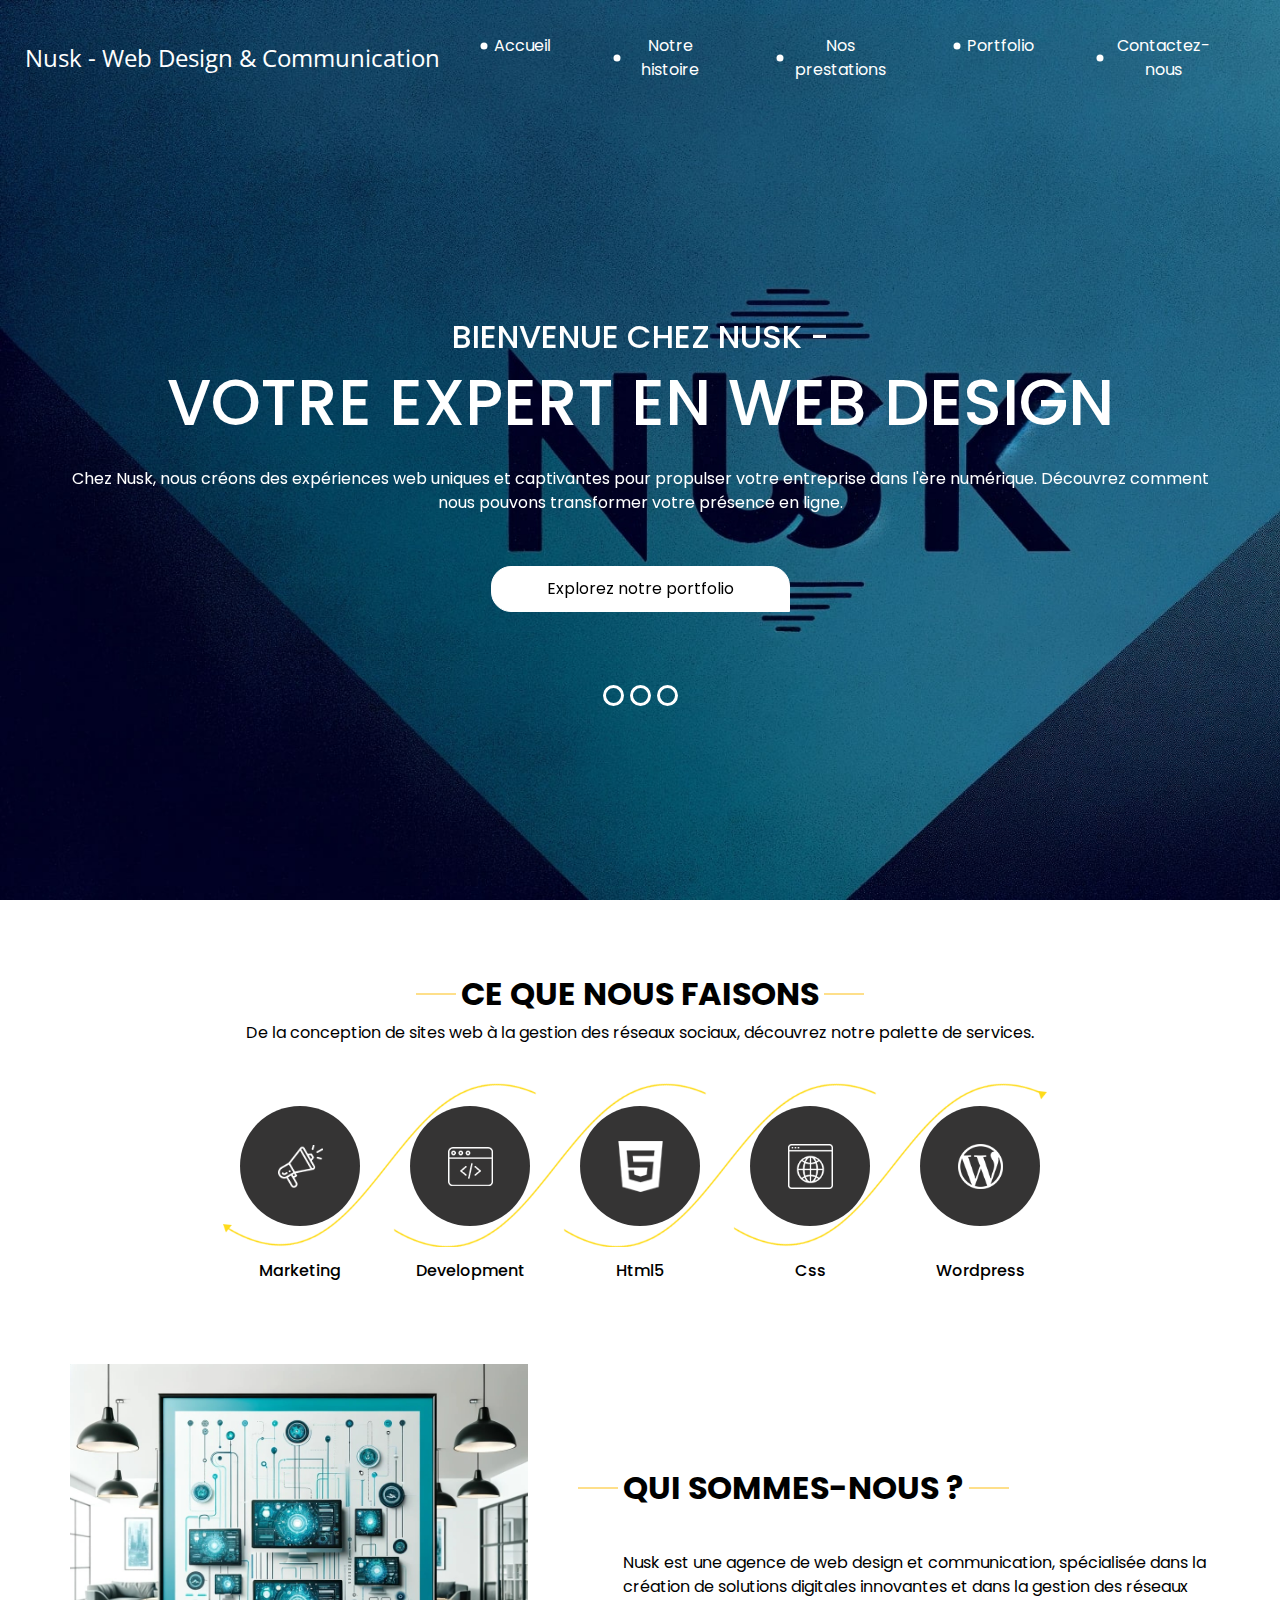
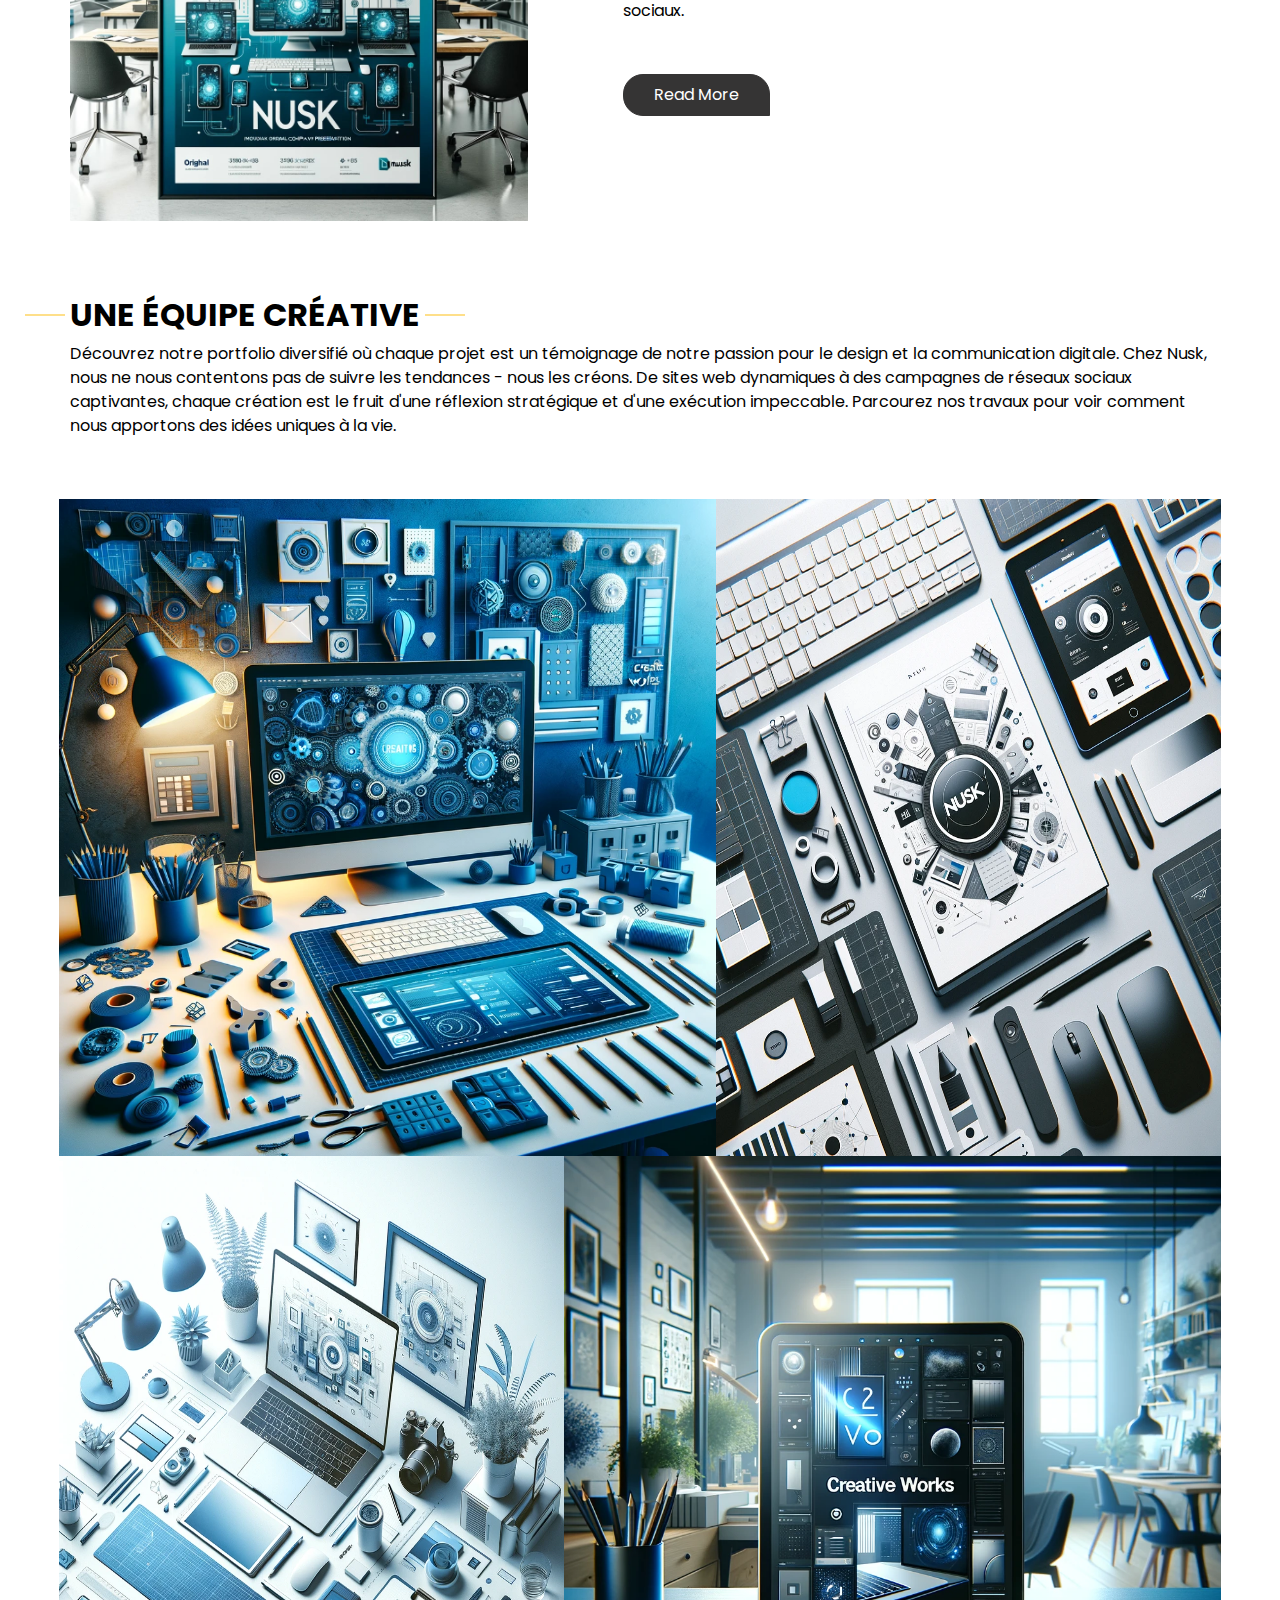
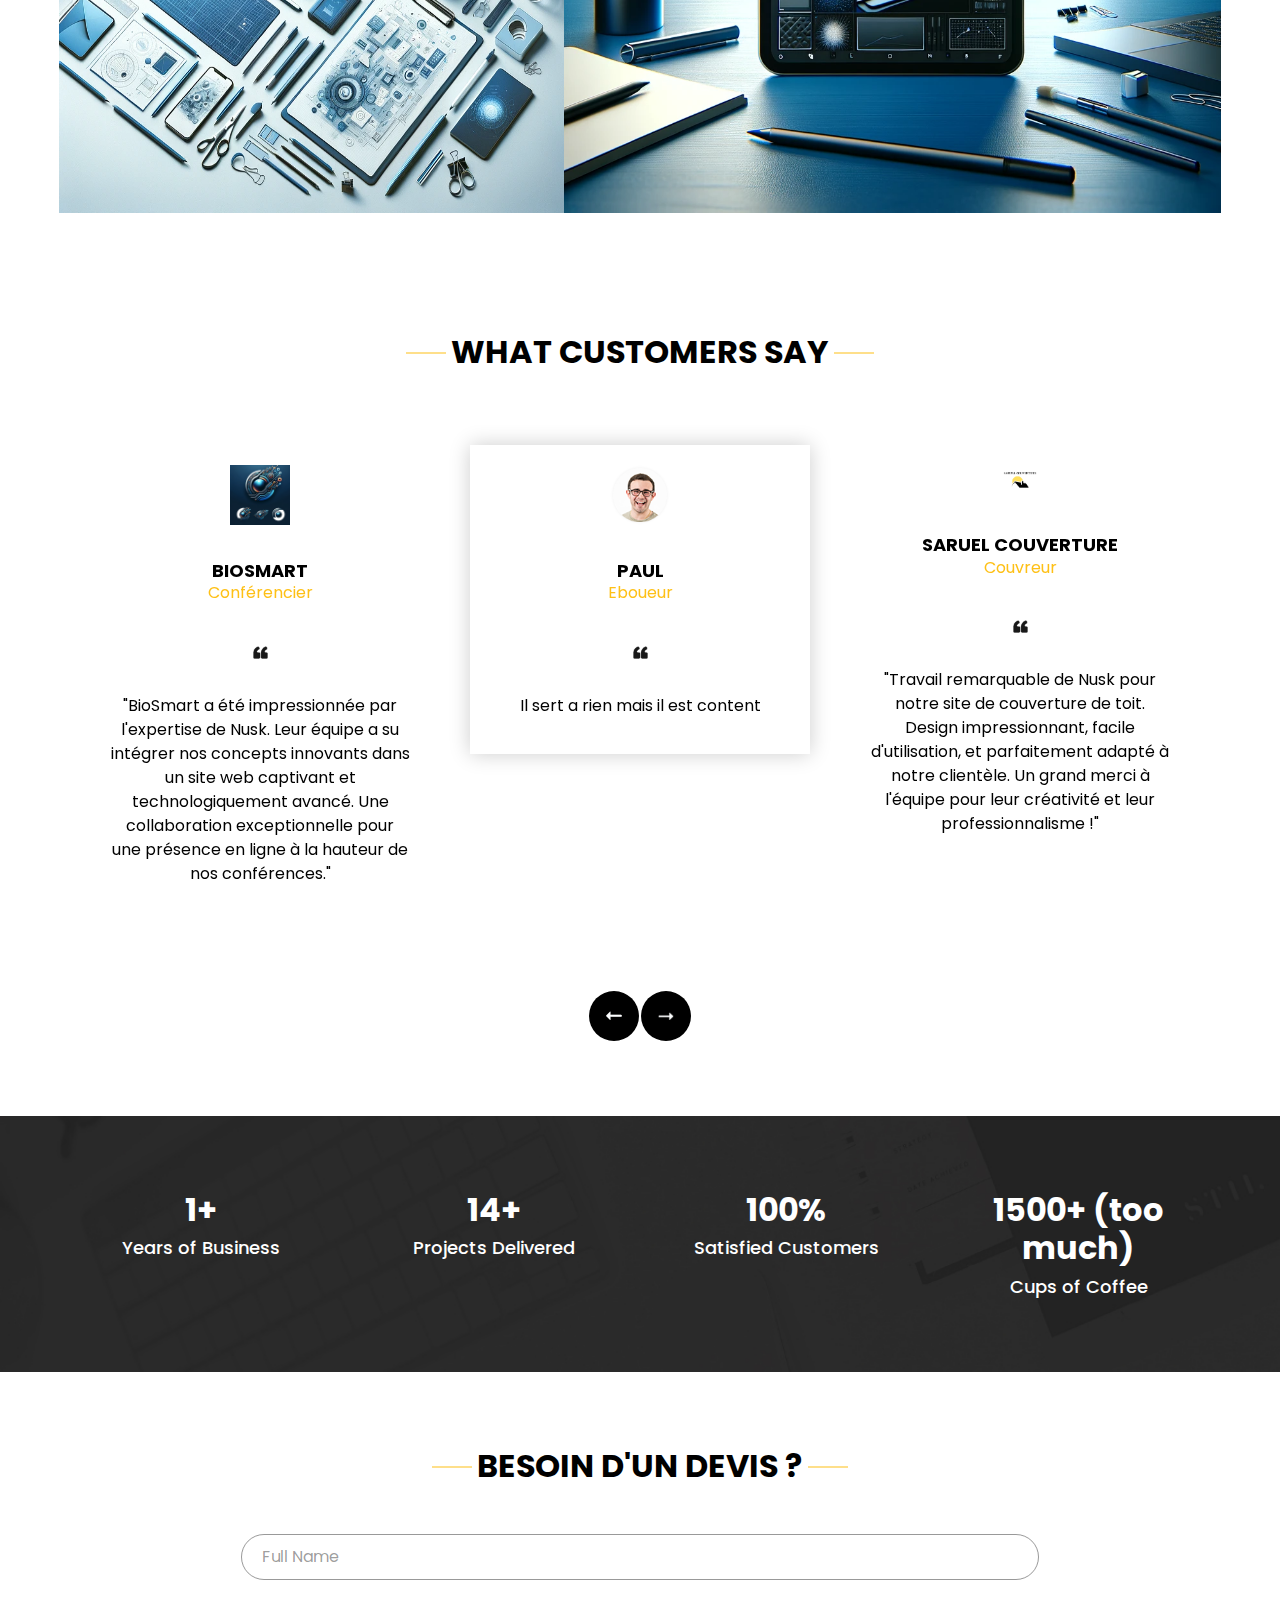
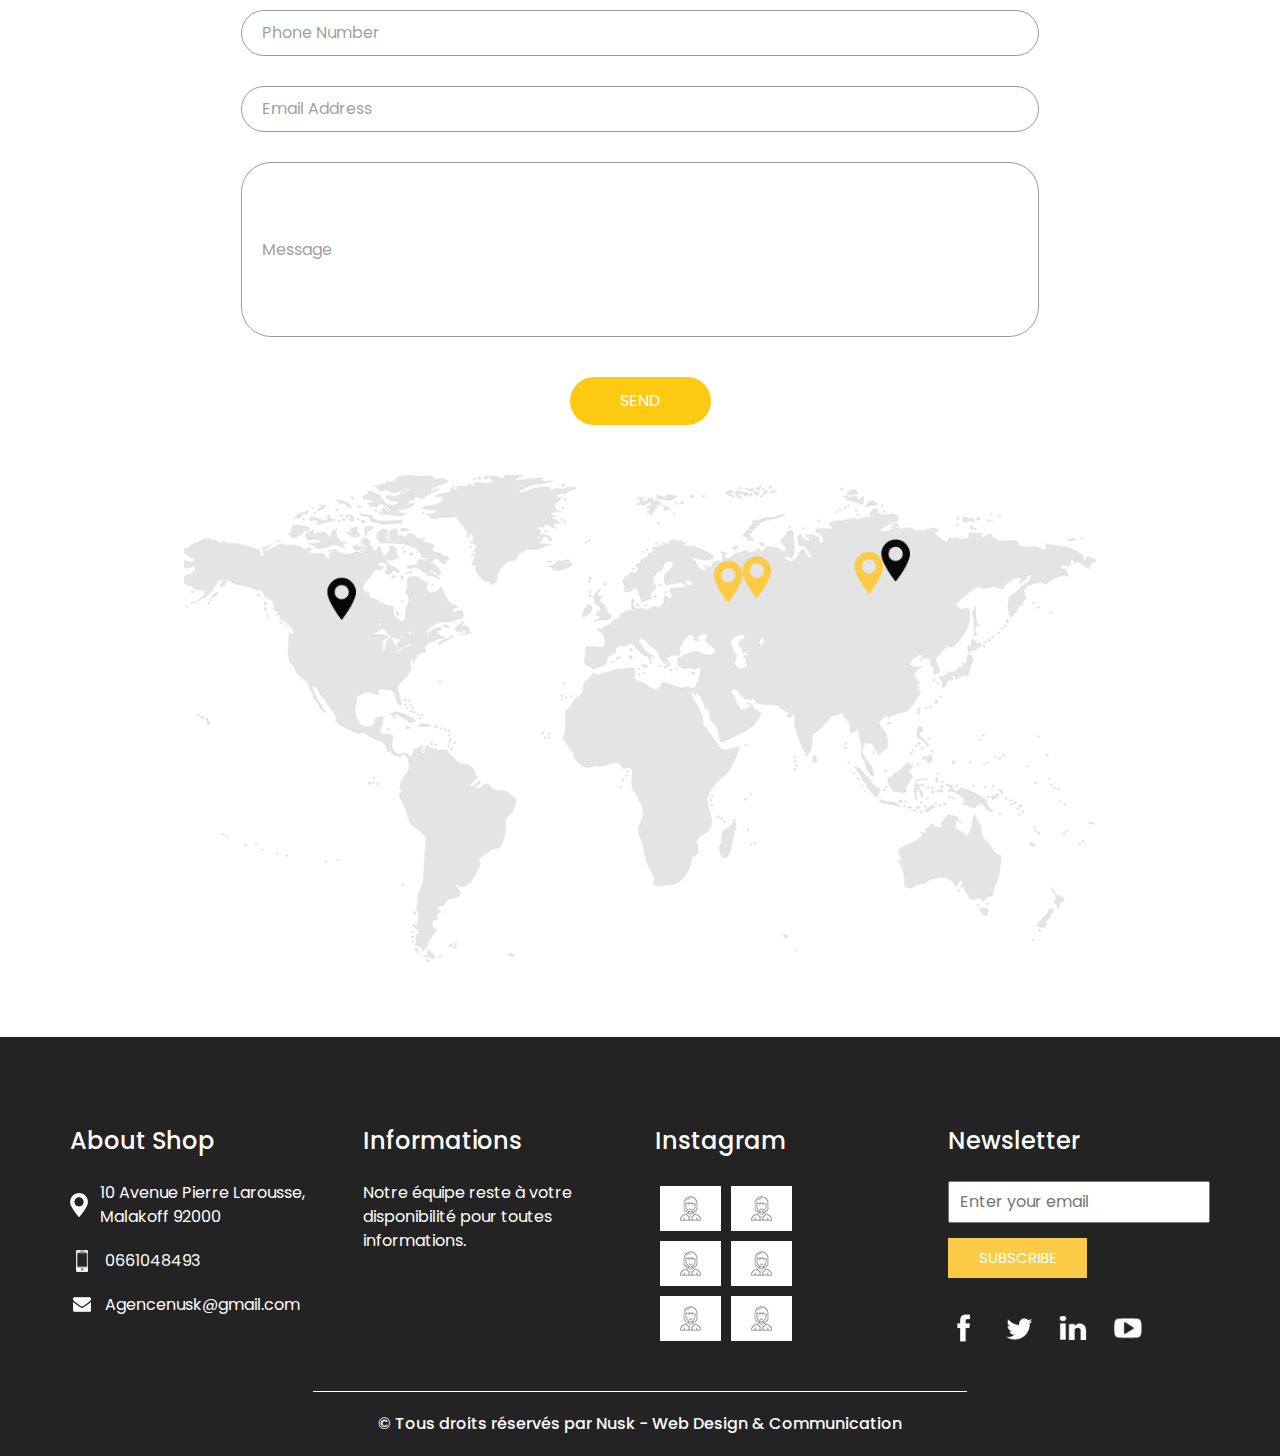
<file: index.html>
<!DOCTYPE html>
<html>

<head>
  <!-- Basic -->
  <meta charset="utf-8" />
  <meta http-equiv="X-UA-Compatible" content="IE=edge" />
  <!-- Mobile Metas -->
  <meta name="viewport" content="width=device-width, initial-scale=1, shrink-to-fit=no" />
  <!-- Site Metas -->
  <meta name="keywords" content="" />
  <meta name="description" content="" />
  <meta name="author" content="" />

  <title>Nusk -</title>

  <!-- slider stylesheet -->
  <!-- slider stylesheet -->
  <link rel="stylesheet" type="text/css" href="https://cdnjs.cloudflare.com/ajax/libs/OwlCarousel2/2.3.4/assets/owl.carousel.min.css" />

  <!-- bootstrap core css -->
  <link rel="stylesheet" type="text/css" href="css/bootstrap.css" />

  <!-- fonts style -->
  <link href="https://fonts.googleapis.com/css?family=Open+Sans:400,700|Poppins:400,700&display=swap" rel="stylesheet">
  <!-- Custom styles for this template -->
  <link href="css/style.css" rel="stylesheet" />
  <!-- responsive style -->
  <link href="css/responsive.css" rel="stylesheet" />
</head>

<body>
  <div class="hero_area">
    <!-- header section strats -->
    <header class="header_section">
      <div class="container-fluid">
        <nav class="navbar navbar-expand-lg custom_nav-container pt-3">
          <a class="navbar-brand" href="index.html">
            <span>
              Nusk - Web Design & Communication
            </span>
          </a>
          <button class="navbar-toggler" type="button" data-toggle="collapse" data-target="#navbarSupportedContent" aria-controls="navbarSupportedContent" aria-expanded="false" aria-label="Toggle navigation">
            <span class="navbar-toggler-icon"></span>
          </button>

          <div class="collapse navbar-collapse" id="navbarSupportedContent">
            <div class="d-flex ml-auto flex-column flex-lg-row align-items-center">
              <ul class="navbar-nav  ">
                <li class="nav-item active">
                  <a class="nav-link" href="index.html"> Accueil <span class="sr-only">(current)</span></a>
                </li>
                <li class="nav-item">
                  <a class="nav-link" href="about.html"> Notre histoire </a>
                </li>
                <li class="nav-item">
                  <a class="nav-link" href="do.html"> Nos prestations </a>
                </li>
                <li class="nav-item">
                  <a class="nav-link" href="portfolio.html"> Portfolio </a>
                </li>
                <li class="nav-item">
                  <a class="nav-link" href="contact.html"> Contactez-nous</a>
                </li>
              </ul>
              
            </div>
          </div>
        </nav>
      </div>
    </header>
    <!-- end header section -->
    <!-- slider section -->
    <section class=" slider_section position-relative">
      <div class="container">
        <div id="carouselExampleIndicators" class="carousel slide" data-ride="carousel">
          <ol class="carousel-indicators">
            <li data-target="#carouselExampleIndicators" data-slide-to="0" class="active"></li>
            <li data-target="#carouselExampleIndicators" data-slide-to="1"></li>
            <li data-target="#carouselExampleIndicators" data-slide-to="2"></li>
          </ol>
          <div class="carousel-inner">
            <div class="carousel-item active">
              <div class="row">
                <div class="col">
                  <div class="detail-box">
                    <div>
                      <h2>
                        Bienvenue chez Nusk - 

                      </h2>
                      <h1>
Votre Expert en Web Design
                      </h1>
                      <p>
                                  Chez Nusk, nous créons des expériences web uniques et captivantes pour propulser votre entreprise dans l'ère numérique. Découvrez comment nous pouvons transformer votre présence en ligne.
                      </p>
                      <div class="">
                        <a href="portfolio.html">
                          Explorez notre portfolio
                        </a>
                      </div>
                    </div>
                  </div>
                </div>
              </div>
            </div>
            <div class="carousel-item">
              <div class="row">
                <div class="col">
                  <div class="detail-box">
                    <div>
                      <h2>
                        Des Solutions Complètes pour 

                      </h2>
                      <h1>
                        Votre Présence en Ligne
                      </h1>
                      <p>
                              De la conception de sites web sur mesure à la gestion professionnelle des réseaux sociaux, nous offrons tout ce dont vous avez besoin pour une communication digitale réussie.

                      </p>
                      <div class="">
                        <a href="do.html">
                          Découvrez nos services
                        </a>
                      </div>
                    </div>
                  </div>
                </div>
              </div>
            </div>
            <div class="carousel-item">
              <div class="row">
                <div class="col">
                  <div class="detail-box">
                    <div>
                      <h2>
                        Nous Valorisons 

                      </h2>
                      <h1>
                        Votre Vision
                      </h1>
                      <p>
                                  Notre engagement va au-delà de la simple création de sites. Nous vous accompagnons dans l'entretien, la mise à jour et l'optimisation continue de votre présence digitale.

                      </p>
                      <div class="">
                        <a href="contact.html">
                          Contactez-nous pour en savoir plus
                        </a>
                      </div>
                    </div>
                  </div>
                </div>
              </div>
            </div>
          </div>
        </div>

      </div>
    </section>
    <!-- end slider section -->
  </div>

  <!-- do section -->

  <section class="do_section layout_padding">
    <div class="container">
      <div class="heading_container">
        <h2>
          Ce que nous faisons
        </h2>
        <p>
                De la conception de sites web à la gestion des réseaux sociaux, découvrez notre palette de services.
        </p>
      </div>
      <div class="do_container">
        <div class="box arrow-start arrow_bg">
          <div class="img-box">
            <img src="images/d-1.png" alt="">
          </div>
          <div class="detail-box">
            <h6>
              Marketing
            </h6>
          </div>
        </div>
        <div class="box arrow-middle arrow_bg">
          <div class="img-box">
            <img src="images/d-2.png" alt="">
          </div>
          <div class="detail-box">
            <h6>
              Development
            </h6>
          </div>
        </div>
        <div class="box arrow-middle arrow_bg">
          <div class="img-box">
            <img src="images/d-3.png" alt="">
          </div>
          <div class="detail-box">
            <h6>
              Html5
            </h6>
          </div>
        </div>
        <div class="box arrow-end arrow_bg">
          <div class="img-box">
            <img src="images/d-4.png" alt="">
          </div>
          <div class="detail-box">
            <h6>
              Css
            </h6>
          </div>
        </div>
        <div class="box ">
          <div class="img-box">
            <img src="images/d-5.png" alt="">
          </div>
          <div class="detail-box">
            <h6>
              Wordpress
            </h6>
          </div>
        </div>
      </div>
    </div>
  </section>

  <!-- end do section -->

  <!-- who section -->

  <section class="who_section ">
    <div class="container">
      <div class="row">
        <div class="col-md-5">
          <div class="img-box">
            <img src="images/who-img.jpg" alt="">
          </div>
        </div>
        <div class="col-md-7">
          <div class="detail-box">
            <div class="heading_container">
              <h2>
                QUI SOMMES-NOUS ?
              </h2>
            </div>
            <p>
                        Nusk est une agence de web design et communication, spécialisée dans la création de solutions digitales innovantes et dans la gestion des réseaux sociaux.

            </p>
            <div>
              <a href="">
                Read More
              </a>
            </div>
          </div>
        </div>
      </div>
    </div>
  </section>

  <!-- end who section -->


  <!-- work section -->
  <section class="work_section layout_padding">
    <div class="container">
      <div class="heading_container">
        <h2>
          Une équipe créative
        </h2>
        <p>
          Découvrez notre portfolio diversifié où chaque projet est un témoignage de notre passion pour le design et la communication digitale. Chez Nusk, nous ne nous contentons pas de suivre les tendances - nous les créons. De sites web dynamiques à des campagnes de réseaux sociaux captivantes, chaque création est le fruit d'une réflexion stratégique et d'une exécution impeccable. Parcourez nos travaux pour voir comment nous apportons des idées uniques à la vie.
        </p>
      </div>
      <div class="work_container layout_padding2">
        <div class="box b-1">
          <img src="images/w-1.png" alt="">
        </div>
        <div class="box b-2">
          <img src="images/w-2.png" alt="">

        </div>
        <div class="box b-3">
          <img src="images/w-3.png" alt="">

        </div>
        <div class="box b-4">
          <img src="images/w-4.png" alt="">

        </div>


      </div>
    </div>
  </section>

  <!-- end work section -->

  <!-- client section -->
  <section class="client_section">
    <div class="container">
      <div class="heading_container">
        <h2>
          WHAT CUSTOMERS SAY
        </h2>
      </div>
      <div class="carousel-wrap ">
        <div class="owl-carousel">
          <div class="item">
            <div class="box">
              <div class="img-box">
                <img src="images/c-1.png" alt="">
              </div>
              <div class="detail-box">
                <h5>
                  Paul <br>
                  <span>
                    Eboueur
                  </span>
                </h5>
                <img src="images/quote.png" alt="">
                <p>
                  Il sert a rien mais il est content
                </p>
              </div>
            </div>
          </div>
          <div class="item">
            <div class="box">
              <div class="img-box">
                <img src="images/c-2.png" alt="">
              </div>
              <div class="detail-box">
                <h5>
                  Saruel Couverture <br>
                  <span>
                    Couvreur
                  </span>
                </h5>
                <img src="images/quote.png" alt="">
                <p>
                  "Travail remarquable de Nusk pour notre site de couverture de toit. Design impressionnant, facile d'utilisation, et parfaitement adapté à notre clientèle. Un grand merci à l'équipe pour leur créativité et leur professionnalisme !"
                </p>
              </div>
            </div>
          </div>
          <div class="item">
            <div class="box">
              <div class="img-box">
                <img src="images/c-3.png" alt="">
              </div>
              <div class="detail-box">
                <h5>
                  BioSmart <br>
                  <span>
                    Conférencier
                  </span>
                </h5>
                <img src="images/quote.png" alt="">
                <p>
                  "BioSmart a été impressionnée par l'expertise de Nusk. Leur équipe a su intégrer nos concepts innovants dans un site web captivant et technologiquement avancé. Une collaboration exceptionnelle pour une présence en ligne à la hauteur de nos conférences."
                </p>
              </div>
            </div>
          </div>
        </div>
      </div>
    </div>
  </section>

  <!-- end client section -->

  <!-- target section -->
  <section class="target_section layout_padding2">
    <div class="container">
      <div class="row">
        <div class="col-md-3 col-sm-6">
          <div class="detail-box">
            <h2>
              1+
            </h2>
            <h5>
              Years of Business
            </h5>
          </div>
        </div>
        <div class="col-md-3 col-sm-6">
          <div class="detail-box">
            <h2>
              14+
            </h2>
            <h5>
              Projects Delivered
            </h5>
          </div>
        </div>
        <div class="col-md-3 col-sm-6">
          <div class="detail-box">
            <h2>
              100%
            </h2>
            <h5>
              Satisfied Customers
            </h5>
          </div>
        </div>
        <div class="col-md-3 col-sm-6">
          <div class="detail-box">
            <h2>
              1500+ (too much)
            </h2>
            <h5>
              Cups of Coffee
            </h5>
          </div>
        </div>
      </div>
    </div>
  </section>

  <!-- end target section -->


  <!-- contact section -->

  <section class="contact_section layout_padding">
    <div class="container">

      <div class="heading_container">
        <h2>
          
          Besoin d'un devis ? 
        </h2>
      </div>
      <div class="">
        <div class="">
          <div class="row">
            <div class="col-md-9 mx-auto">
              <div class="contact-form">
                <form action="">
                  <div>
                    <input type="text" placeholder="Full Name ">
                  </div>
                  <div>
                    <input type="text" placeholder="Phone Number">
                  </div>
                  <div>
                    <input type="email" placeholder="Email Address">
                  </div>
                  <div>
                    <input type="text" placeholder="Message" class="input_message">
                  </div>
                  <div class="d-flex justify-content-center">
                    <button type="submit" class="btn_on-hover">
                      Send
                    </button>
                  </div>
                </form>
              </div>
            </div>
          </div>
        </div>
      </div>
      <div class="map_img-box">
        <img src="images/map-img.png" alt="">
      </div>
    </div>
  </section>


  <!-- end contact section -->


  <!-- info section -->
  <section class="info_section ">
    <div class="container">
      <div class="row">
        <div class="col-md-3">
          <div class="info_contact">
            <h5>
              About Shop
            </h5>
            <div>
              <div class="img-box">
                <img src="images/location-white.png" width="18px" alt="">
              </div>
              <p>
                10 Avenue Pierre Larousse, Malakoff 92000
              </p>
            </div>
            <div>
              <div class="img-box">
                <img src="images/telephone-white.png" width="12px" alt="">
              </div>
              <p>
                0661048493
              </p>
            </div>
            <div>
              <div class="img-box">
                <img src="images/envelope-white.png" width="18px" alt="">
              </div>
              <p>
                Agencenusk@gmail.com
              </p>
            </div>
          </div>
        </div>
        <div class="col-md-3">
          <div class="info_info">
            <h5>
              Informations
            </h5>
            <p>
              Notre équipe reste à votre disponibilité pour toutes informations.
            </p>
          </div>
        </div>

        <div class="col-md-3">
          <div class="info_insta">
            <h5>
              Instagram
            </h5>
            <div class="insta_container">
              <div>
                <a href="https://www.instagram.com/agencenusk/">
                  <div class="insta-box b-1">
                    <img src="images/insta.png" alt="">
                  </div>
                </a>
                <a href="">
                  <div class="insta-box b-2">
                    <img src="images/insta.png" alt="">
                  </div>
                </a>
              </div>

              <div>
                <a href="">
                  <div class="insta-box b-3">
                    <img src="images/insta.png" alt="">
                  </div>
                </a>
                <a href="">
                  <div class="insta-box b-4">
                    <img src="images/insta.png" alt="">
                  </div>
                </a>
              </div>
              <div>
                <a href="">
                  <div class="insta-box b-3">
                    <img src="images/insta.png" alt="">
                  </div>
                </a>
                <a href="">
                  <div class="insta-box b-4">
                    <img src="images/insta.png" alt="">
                  </div>
                </a>
              </div>
            </div>
          </div>
        </div>
        <div class="col-md-3">
          <div class="info_form ">
            <h5>
              Newsletter
            </h5>
            <form action="">
              <input type="email" placeholder="Enter your email">
              <button>
                Subscribe
              </button>
            </form>
            <div class="social_box">
              <a href="">
                <img src="images/fb.png" alt="">
              </a>
              <a href="">
                <img src="images/twitter.png" alt="">
              </a>
              <a href="">
                <img src="images/linkedin.png" alt="">
              </a>
              <a href="">
                <img src="images/youtube.png" alt="">
              </a>
            </div>
          </div>
        </div>
      </div>
    </div>
  </section>

  <!-- end info_section -->


  <!-- footer section -->
  <section class="container-fluid footer_section">
    <p>
      &copy; Tous droits réservés par Nusk - Web Design & Communication
      <a href="https://html.design/"></a>
    </p>
  </section>
  <!-- footer section -->

  <script type="text/javascript" src="js/jquery-3.4.1.min.js"></script>
  <script type="text/javascript" src="js/bootstrap.js"></script>
  <script type="text/javascript" src="https://cdnjs.cloudflare.com/ajax/libs/OwlCarousel2/2.3.4/owl.carousel.min.js">
  </script>
  <!-- owl carousel script 
    -->
  <script type="text/javascript">
    $(".owl-carousel").owlCarousel({
      loop: true,
      margin: 0,
      navText: [],
      center: true,
      autoplay: true,
      autoplayHoverPause: true,
      responsive: {
        0: {
          items: 1
        },
        1000: {
          items: 3
        }
      }
    });
  </script>
  <!-- end owl carousel script -->

</body>

</html>
</file>
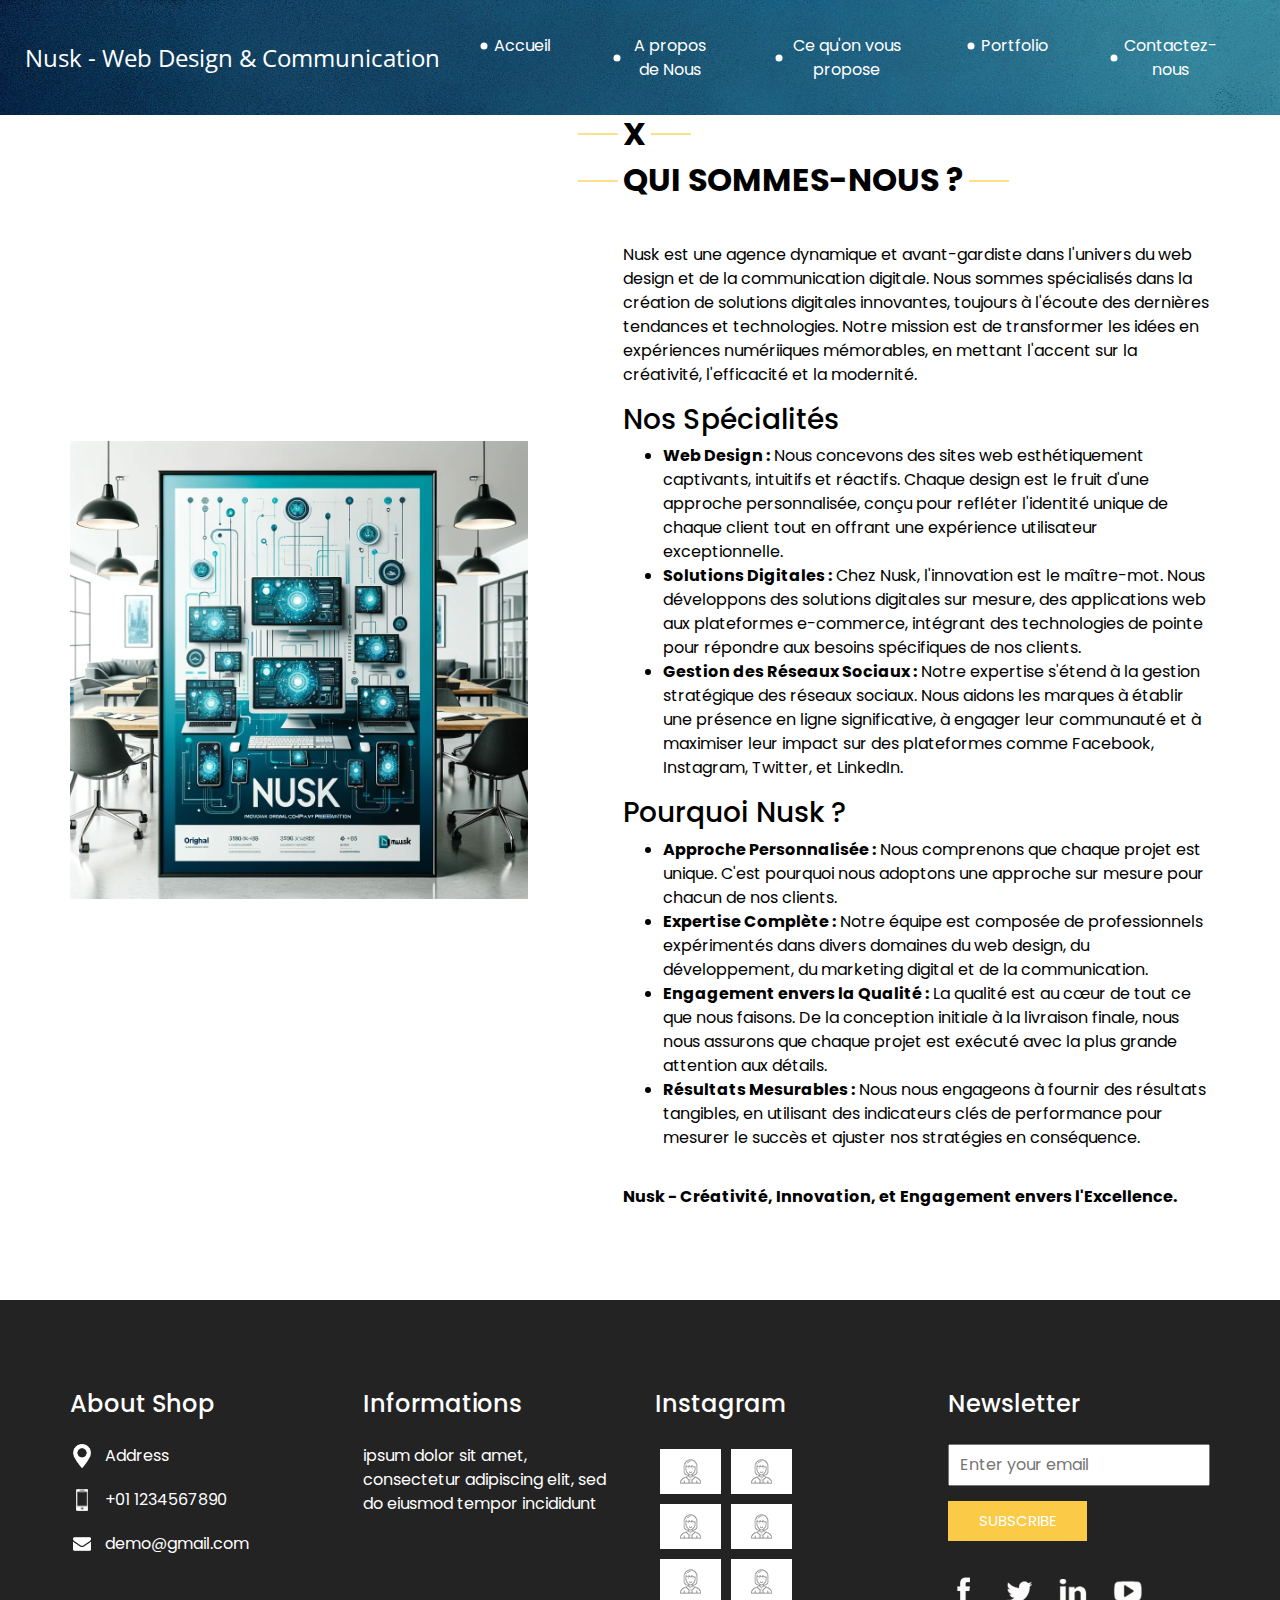
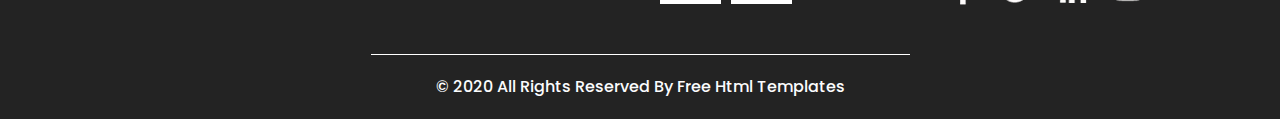
<file: about.html>
<!DOCTYPE html>
<html>

<head>
  <!-- Basic -->
  <meta charset="utf-8" />
  <meta http-equiv="X-UA-Compatible" content="IE=edge" />
  <!-- Mobile Metas -->
  <meta name="viewport" content="width=device-width, initial-scale=1, shrink-to-fit=no" />
  <!-- Site Metas -->
  <meta name="keywords" content="" />
  <meta name="description" content="" />
  <meta name="author" content="" />

  <title>Nusk -</title>

  <!-- slider stylesheet -->
  <!-- slider stylesheet -->
  <link rel="stylesheet" type="text/css" href="https://cdnjs.cloudflare.com/ajax/libs/OwlCarousel2/2.3.4/assets/owl.carousel.min.css" />

  <!-- bootstrap core css -->
  <link rel="stylesheet" type="text/css" href="css/bootstrap.css" />

  <!-- fonts style -->
  <link href="https://fonts.googleapis.com/css?family=Open+Sans:400,700|Poppins:400,700&display=swap" rel="stylesheet">
  <!-- Custom styles for this template -->
  <link href="css/style.css" rel="stylesheet" />
  <!-- responsive style -->
  <link href="css/responsive.css" rel="stylesheet" />
</head>

<body class="sub_page">
  <div class="hero_area">
    <!-- header section strats -->
    <header class="header_section">
      <div class="container-fluid">
        <nav class="navbar navbar-expand-lg custom_nav-container pt-3">
          <a class="navbar-brand" href="index.html">
            <span>
                            Nusk - Web Design & Communication

            </span>
          </a>
          <button class="navbar-toggler" type="button" data-toggle="collapse" data-target="#navbarSupportedContent" aria-controls="navbarSupportedContent" aria-expanded="false" aria-label="Toggle navigation">
            <span class="navbar-toggler-icon"></span>
          </button>

          <div class="collapse navbar-collapse" id="navbarSupportedContent">
            <div class="d-flex ml-auto flex-column flex-lg-row align-items-center">
              <ul class="navbar-nav  ">
                <li class="nav-item active">
                  <a class="nav-link" href="index.html">Accueil <span class="sr-only">(current)</span></a>
                </li>
                <li class="nav-item">
                  <a class="nav-link" href="about.html"> A propos de Nous </a>
                </li>
                <li class="nav-item">
                  <a class="nav-link" href="do.html"> Ce qu'on vous propose </a>
                </li>
                <li class="nav-item">
                  <a class="nav-link" href="portfolio.html"> Portfolio </a>
                </li>
                <li class="nav-item">
                  <a class="nav-link" href="contact.html">Contactez-nous</a>
                </li>
              </ul>
              
            </div>
          </div>
        </nav>
      </div>
    </header>
    <!-- end header section -->
  </div>


  <!-- who section -->

  <section class="who_section layout_padding">
    <div class="container">
      <div class="row">
        <div class="col-md-5">
          <div class="img-box">
            <img src="images/who-img.jpg" alt="">
          </div>
        </div>
        <div class="col-md-7">
          <div class="detail-box">
            <div class="heading_container">
              <h2>
                x
              </h2>
              <h2>

                QUI SOMMES-NOUS ?
              </h2>
            </div>
           <div class="about-section">
    <p>
        Nusk est une agence dynamique et avant-gardiste dans l'univers du web design et de la communication digitale. Nous sommes spécialisés dans la création de solutions digitales innovantes, toujours à l'écoute des dernières tendances et technologies. Notre mission est de transformer les idées en expériences numériiques mémorables, en mettant l'accent sur la créativité, l'efficacité et la modernité.
    </p>

    <h3>Nos Spécialités</h3>
    <ul>
        <li>
            <strong>Web Design :</strong> Nous concevons des sites web esthétiquement captivants, intuitifs et réactifs. Chaque design est le fruit d'une approche personnalisée, conçu pour refléter l'identité unique de chaque client tout en offrant une expérience utilisateur exceptionnelle.
        </li>
        <li>
            <strong>Solutions Digitales :</strong> Chez Nusk, l'innovation est le maître-mot. Nous développons des solutions digitales sur mesure, des applications web aux plateformes e-commerce, intégrant des technologies de pointe pour répondre aux besoins spécifiques de nos clients.
        </li>
        <li>
            <strong>Gestion des Réseaux Sociaux :</strong> Notre expertise s'étend à la gestion stratégique des réseaux sociaux. Nous aidons les marques à établir une présence en ligne significative, à engager leur communauté et à maximiser leur impact sur des plateformes comme Facebook, Instagram, Twitter, et LinkedIn.
        </li>
    </ul>


    <h3>Pourquoi Nusk ?</h3>
    <ul>
        <li>
            <strong>Approche Personnalisée :</strong> Nous comprenons que chaque projet est unique. C'est pourquoi nous adoptons une approche sur mesure pour chacun de nos clients.
        </li>
        <li>
            <strong>Expertise Complète :</strong> Notre équipe est composée de professionnels expérimentés dans divers domaines du web design, du développement, du marketing digital et de la communication.
        </li>
        <li>
            <strong>Engagement envers la Qualité :</strong> La qualité est au cœur de tout ce que nous faisons. De la conception initiale à la livraison finale, nous nous assurons que chaque projet est exécuté avec la plus grande attention aux détails.
        </li>
        <li>
            <strong>Résultats Mesurables :</strong> Nous nous engageons à fournir des résultats tangibles, en utilisant des indicateurs clés de performance pour mesurer le succès et ajuster nos stratégies en conséquence.
        </li>
    </ul>


    <p>
        <strong>Nusk - Créativité, Innovation, et Engagement envers l'Excellence.</strong>
    </p>
</div>

          
          </div>
        </div>
      </div>
    </div>
  </section>

  <!-- end who section -->


  <!-- info section -->
  <section class="info_section ">
    <div class="container">
      <div class="row">
        <div class="col-md-3">
          <div class="info_contact">
            <h5>
              About Shop
            </h5>
            <div>
              <div class="img-box">
                <img src="images/location-white.png" width="18px" alt="">
              </div>
              <p>
                Address
              </p>
            </div>
            <div>
              <div class="img-box">
                <img src="images/telephone-white.png" width="12px" alt="">
              </div>
              <p>
                +01 1234567890
              </p>
            </div>
            <div>
              <div class="img-box">
                <img src="images/envelope-white.png" width="18px" alt="">
              </div>
              <p>
                demo@gmail.com
              </p>
            </div>
          </div>
        </div>
        <div class="col-md-3">
          <div class="info_info">
            <h5>
              Informations
            </h5>
            <p>
              ipsum dolor sit amet, consectetur adipiscing elit, sed do eiusmod tempor incididunt
            </p>
          </div>
        </div>

        <div class="col-md-3">
          <div class="info_insta">
            <h5>
              Instagram
            </h5>
            <div class="insta_container">
              <div>
                <a href="">
                  <div class="insta-box b-1">
                    <img src="images/insta.png" alt="">
                  </div>
                </a>
                <a href="">
                  <div class="insta-box b-2">
                    <img src="images/insta.png" alt="">
                  </div>
                </a>
              </div>

              <div>
                <a href="">
                  <div class="insta-box b-3">
                    <img src="images/insta.png" alt="">
                  </div>
                </a>
                <a href="">
                  <div class="insta-box b-4">
                    <img src="images/insta.png" alt="">
                  </div>
                </a>
              </div>
              <div>
                <a href="">
                  <div class="insta-box b-3">
                    <img src="images/insta.png" alt="">
                  </div>
                </a>
                <a href="">
                  <div class="insta-box b-4">
                    <img src="images/insta.png" alt="">
                  </div>
                </a>
              </div>
            </div>
          </div>
        </div>
        <div class="col-md-3">
          <div class="info_form ">
            <h5>
              Newsletter
            </h5>
            <form action="">
              <input type="email" placeholder="Enter your email">
              <button>
                Subscribe
              </button>
            </form>
            <div class="social_box">
              <a href="">
                <img src="images/fb.png" alt="">
              </a>
              <a href="">
                <img src="images/twitter.png" alt="">
              </a>
              <a href="">
                <img src="images/linkedin.png" alt="">
              </a>
              <a href="">
                <img src="images/youtube.png" alt="">
              </a>
            </div>
          </div>
        </div>
      </div>
    </div>
  </section>

  <!-- end info_section -->


  <!-- footer section -->
  <section class="container-fluid footer_section">
    <p>
      &copy; 2020 All Rights Reserved By
      <a href="https://html.design/">Free Html Templates</a>
    </p>
  </section>
  <!-- footer section -->

  <script type="text/javascript" src="js/jquery-3.4.1.min.js"></script>
  <script type="text/javascript" src="js/bootstrap.js"></script>
  <script type="text/javascript" src="https://cdnjs.cloudflare.com/ajax/libs/OwlCarousel2/2.3.4/owl.carousel.min.js">
  </script>
  <!-- owl carousel script 
    -->
  <script type="text/javascript">
    $(".owl-carousel").owlCarousel({
      loop: true,
      margin: 0,
      navText: [],
      center: true,
      autoplay: true,
      autoplayHoverPause: true,
      responsive: {
        0: {
          items: 1
        },
        1000: {
          items: 3
        }
      }
    });
  </script>
  <!-- end owl carousel script -->

</body>

</html>
</file>
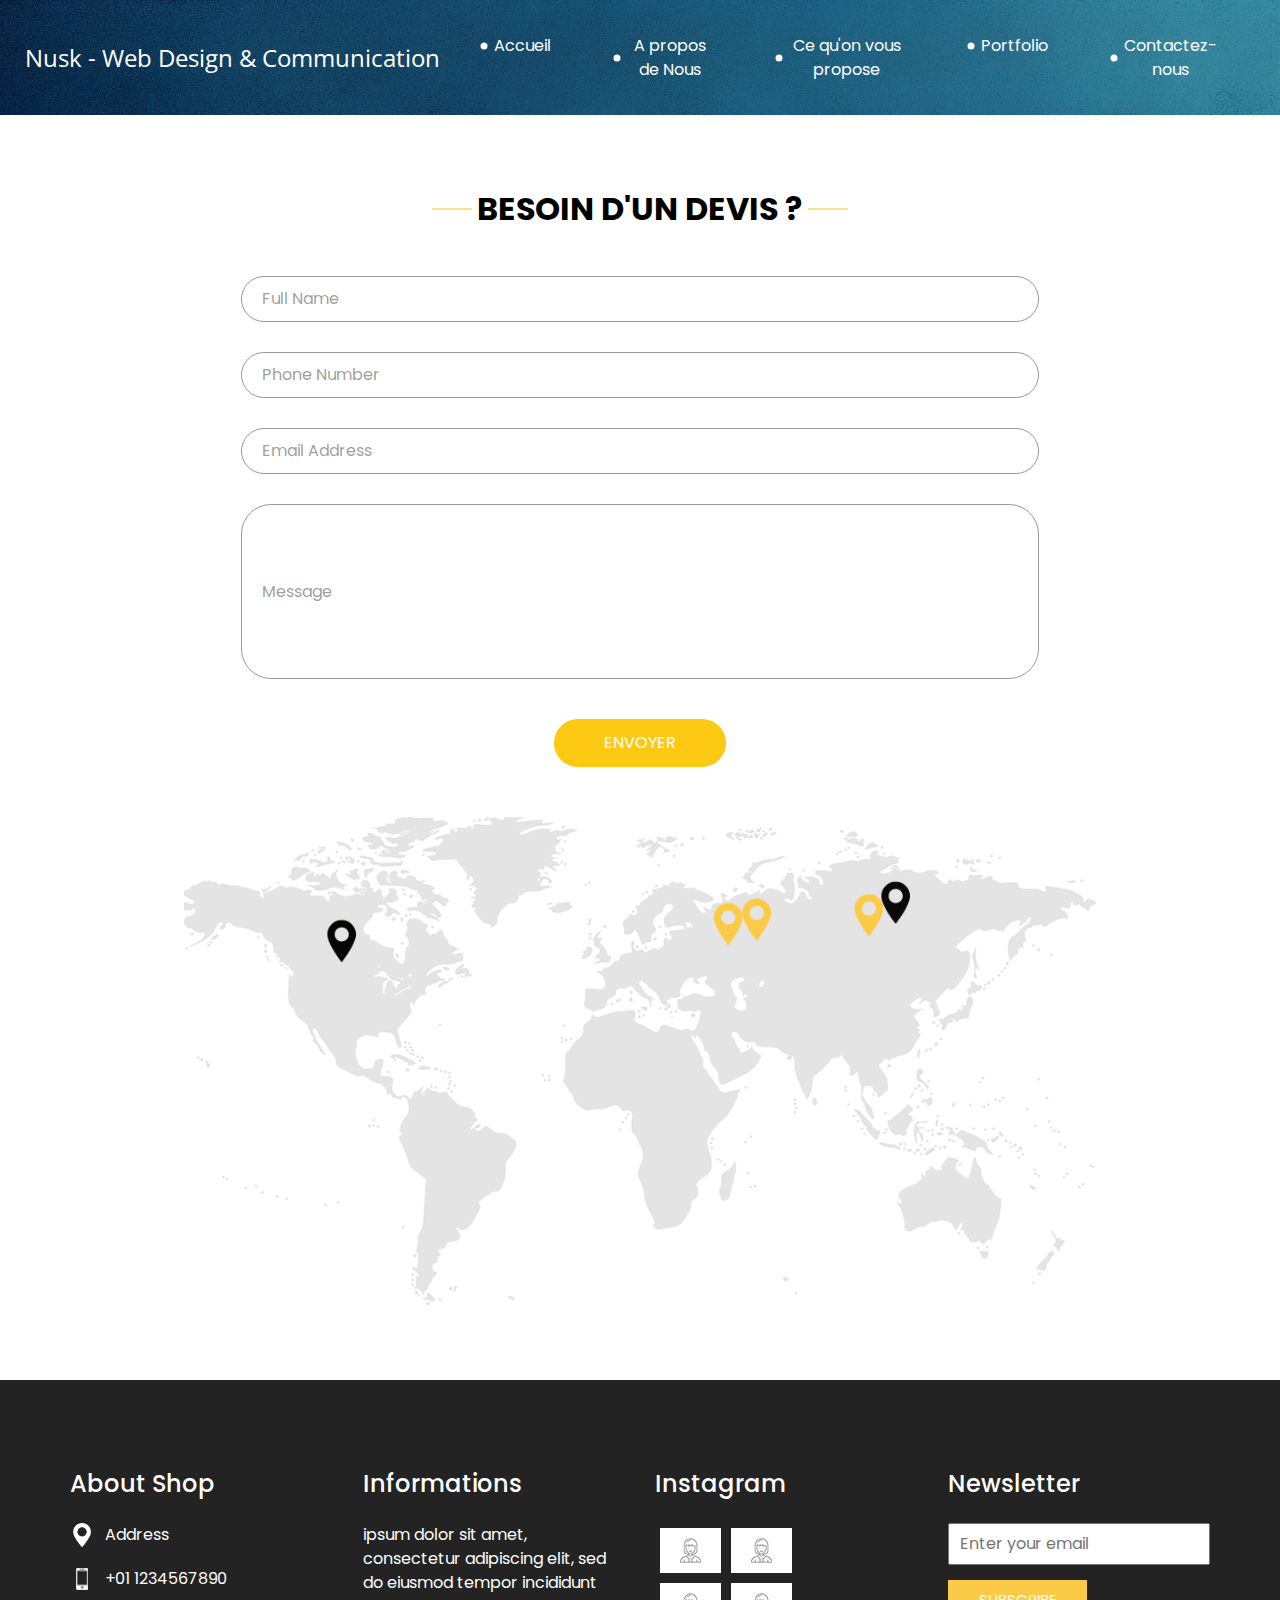
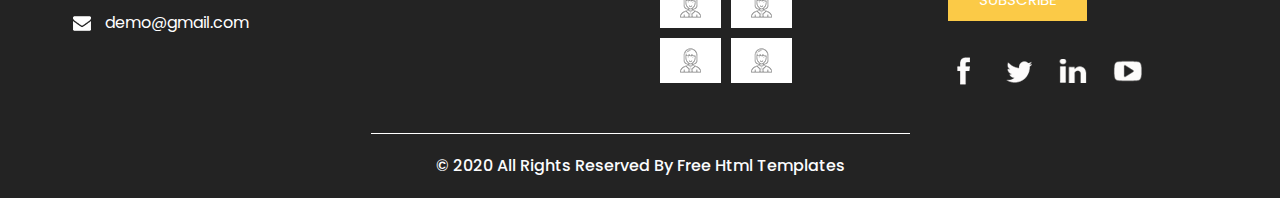
<file: contact.html>
<!DOCTYPE html>
<html>

<head>
  <!-- Basic -->
  <meta charset="utf-8" />
  <meta http-equiv="X-UA-Compatible" content="IE=edge" />
  <!-- Mobile Metas -->
  <meta name="viewport" content="width=device-width, initial-scale=1, shrink-to-fit=no" />
  <!-- Site Metas -->
  <meta name="keywords" content="" />
  <meta name="description" content="" />
  <meta name="author" content="" />

  <title>Nusk -</title>

  <!-- slider stylesheet -->
  <!-- slider stylesheet -->
  <link rel="stylesheet" type="text/css" href="https://cdnjs.cloudflare.com/ajax/libs/OwlCarousel2/2.3.4/assets/owl.carousel.min.css" />

  <!-- bootstrap core css -->
  <link rel="stylesheet" type="text/css" href="css/bootstrap.css" />

  <!-- fonts style -->
  <link href="https://fonts.googleapis.com/css?family=Open+Sans:400,700|Poppins:400,700&display=swap" rel="stylesheet">
  <!-- Custom styles for this template -->
  <link href="css/style.css" rel="stylesheet" />
  <!-- responsive style -->
  <link href="css/responsive.css" rel="stylesheet" />
</head>

<body class="sub_page">
  <div class="hero_area">
    <!-- header section strats -->
    <header class="header_section">
      <div class="container-fluid">
        <nav class="navbar navbar-expand-lg custom_nav-container pt-3">
          <a class="navbar-brand" href="index.html">
            <span>
              Nusk - Web Design & Communication
            </span>
          </a>
          <button class="navbar-toggler" type="button" data-toggle="collapse" data-target="#navbarSupportedContent" aria-controls="navbarSupportedContent" aria-expanded="false" aria-label="Toggle navigation">
            <span class="navbar-toggler-icon"></span>
          </button>

          <div class="collapse navbar-collapse" id="navbarSupportedContent">
            <div class="d-flex ml-auto flex-column flex-lg-row align-items-center">
              <ul class="navbar-nav  ">
                <li class="nav-item active">
                  <a class="nav-link" href="index.html">Accueil <span class="sr-only">(current)</span></a>
                </li>
                <li class="nav-item">
                  <a class="nav-link" href="about.html"> A propos de Nous </a>
                </li>
                <li class="nav-item">
                  <a class="nav-link" href="do.html"> Ce qu'on vous propose</a>
                </li>
                <li class="nav-item">
                  <a class="nav-link" href="portfolio.html"> Portfolio </a>
                </li>
                <li class="nav-item">
                  <a class="nav-link" href="contact.html">Contactez-nous</a>
                </li>
              </ul>
              
            </div>
          </div>
        </nav>
      </div>
    </header>
    <!-- end header section -->
  </div>

  <!-- contact section -->

  <section class="contact_section layout_padding">
    <div class="container">

      <div class="heading_container">
        <h2>
          Besoin d'un devis ? 
        </h2>
      </div>
      <div class="">
        <div class="">
          <div class="row">
            <div class="col-md-9 mx-auto">
              <div class="contact-form">
                <form action="">
                  <div>
                    <input type="text" placeholder="Full Name ">
                  </div>
                  <div>
                    <input type="text" placeholder="Phone Number">
                  </div>
                  <div>
                    <input type="email" placeholder="Email Address">
                  </div>
                  <div>
                    <input type="text" placeholder="Message" class="input_message">
                  </div>
                  <div class="d-flex justify-content-center">
                    <button type="submit" class="btn_on-hover">
                      Envoyer
                    </button>
                  </div>
                </form>
              </div>
            </div>
          </div>
        </div>
      </div>
      <div class="map_img-box">
        <img src="images/map-img.png" alt="">
      </div>
    </div>
  </section>


  <!-- end contact section -->


  <!-- info section -->
  <section class="info_section ">
    <div class="container">
      <div class="row">
        <div class="col-md-3">
          <div class="info_contact">
            <h5>
              About Shop
            </h5>
            <div>
              <div class="img-box">
                <img src="images/location-white.png" width="18px" alt="">
              </div>
              <p>
                Address
              </p>
            </div>
            <div>
              <div class="img-box">
                <img src="images/telephone-white.png" width="12px" alt="">
              </div>
              <p>
                +01 1234567890
              </p>
            </div>
            <div>
              <div class="img-box">
                <img src="images/envelope-white.png" width="18px" alt="">
              </div>
              <p>
                demo@gmail.com
              </p>
            </div>
          </div>
        </div>
        <div class="col-md-3">
          <div class="info_info">
            <h5>
              Informations
            </h5>
            <p>
              ipsum dolor sit amet, consectetur adipiscing elit, sed do eiusmod tempor incididunt
            </p>
          </div>
        </div>

        <div class="col-md-3">
          <div class="info_insta">
            <h5>
              Instagram
            </h5>
            <div class="insta_container">
              <div>
                <a href="">
                  <div class="insta-box b-1">
                    <img src="images/insta.png" alt="">
                  </div>
                </a>
                <a href="">
                  <div class="insta-box b-2">
                    <img src="images/insta.png" alt="">
                  </div>
                </a>
              </div>

              <div>
                <a href="">
                  <div class="insta-box b-3">
                    <img src="images/insta.png" alt="">
                  </div>
                </a>
                <a href="">
                  <div class="insta-box b-4">
                    <img src="images/insta.png" alt="">
                  </div>
                </a>
              </div>
              <div>
                <a href="">
                  <div class="insta-box b-3">
                    <img src="images/insta.png" alt="">
                  </div>
                </a>
                <a href="">
                  <div class="insta-box b-4">
                    <img src="images/insta.png" alt="">
                  </div>
                </a>
              </div>
            </div>
          </div>
        </div>
        <div class="col-md-3">
          <div class="info_form ">
            <h5>
              Newsletter
            </h5>
            <form action="">
              <input type="email" placeholder="Enter your email">
              <button>
                Subscribe
              </button>
            </form>
            <div class="social_box">
              <a href="">
                <img src="images/fb.png" alt="">
              </a>
              <a href="">
                <img src="images/twitter.png" alt="">
              </a>
              <a href="">
                <img src="images/linkedin.png" alt="">
              </a>
              <a href="">
                <img src="images/youtube.png" alt="">
              </a>
            </div>
          </div>
        </div>
      </div>
    </div>
  </section>

  <!-- end info_section -->


  <!-- footer section -->
  <section class="container-fluid footer_section">
    <p>
      &copy; 2020 All Rights Reserved By
      <a href="https://html.design/">Free Html Templates</a>
    </p>
  </section>
  <!-- footer section -->

  <script type="text/javascript" src="js/jquery-3.4.1.min.js"></script>
  <script type="text/javascript" src="js/bootstrap.js"></script>
  <script type="text/javascript" src="https://cdnjs.cloudflare.com/ajax/libs/OwlCarousel2/2.3.4/owl.carousel.min.js">
  </script>
  <!-- owl carousel script 
    -->
  <script type="text/javascript">
    $(".owl-carousel").owlCarousel({
      loop: true,
      margin: 0,
      navText: [],
      center: true,
      autoplay: true,
      autoplayHoverPause: true,
      responsive: {
        0: {
          items: 1
        },
        1000: {
          items: 3
        }
      }
    });
  </script>
  <!-- end owl carousel script -->

</body>

</html>
</file>
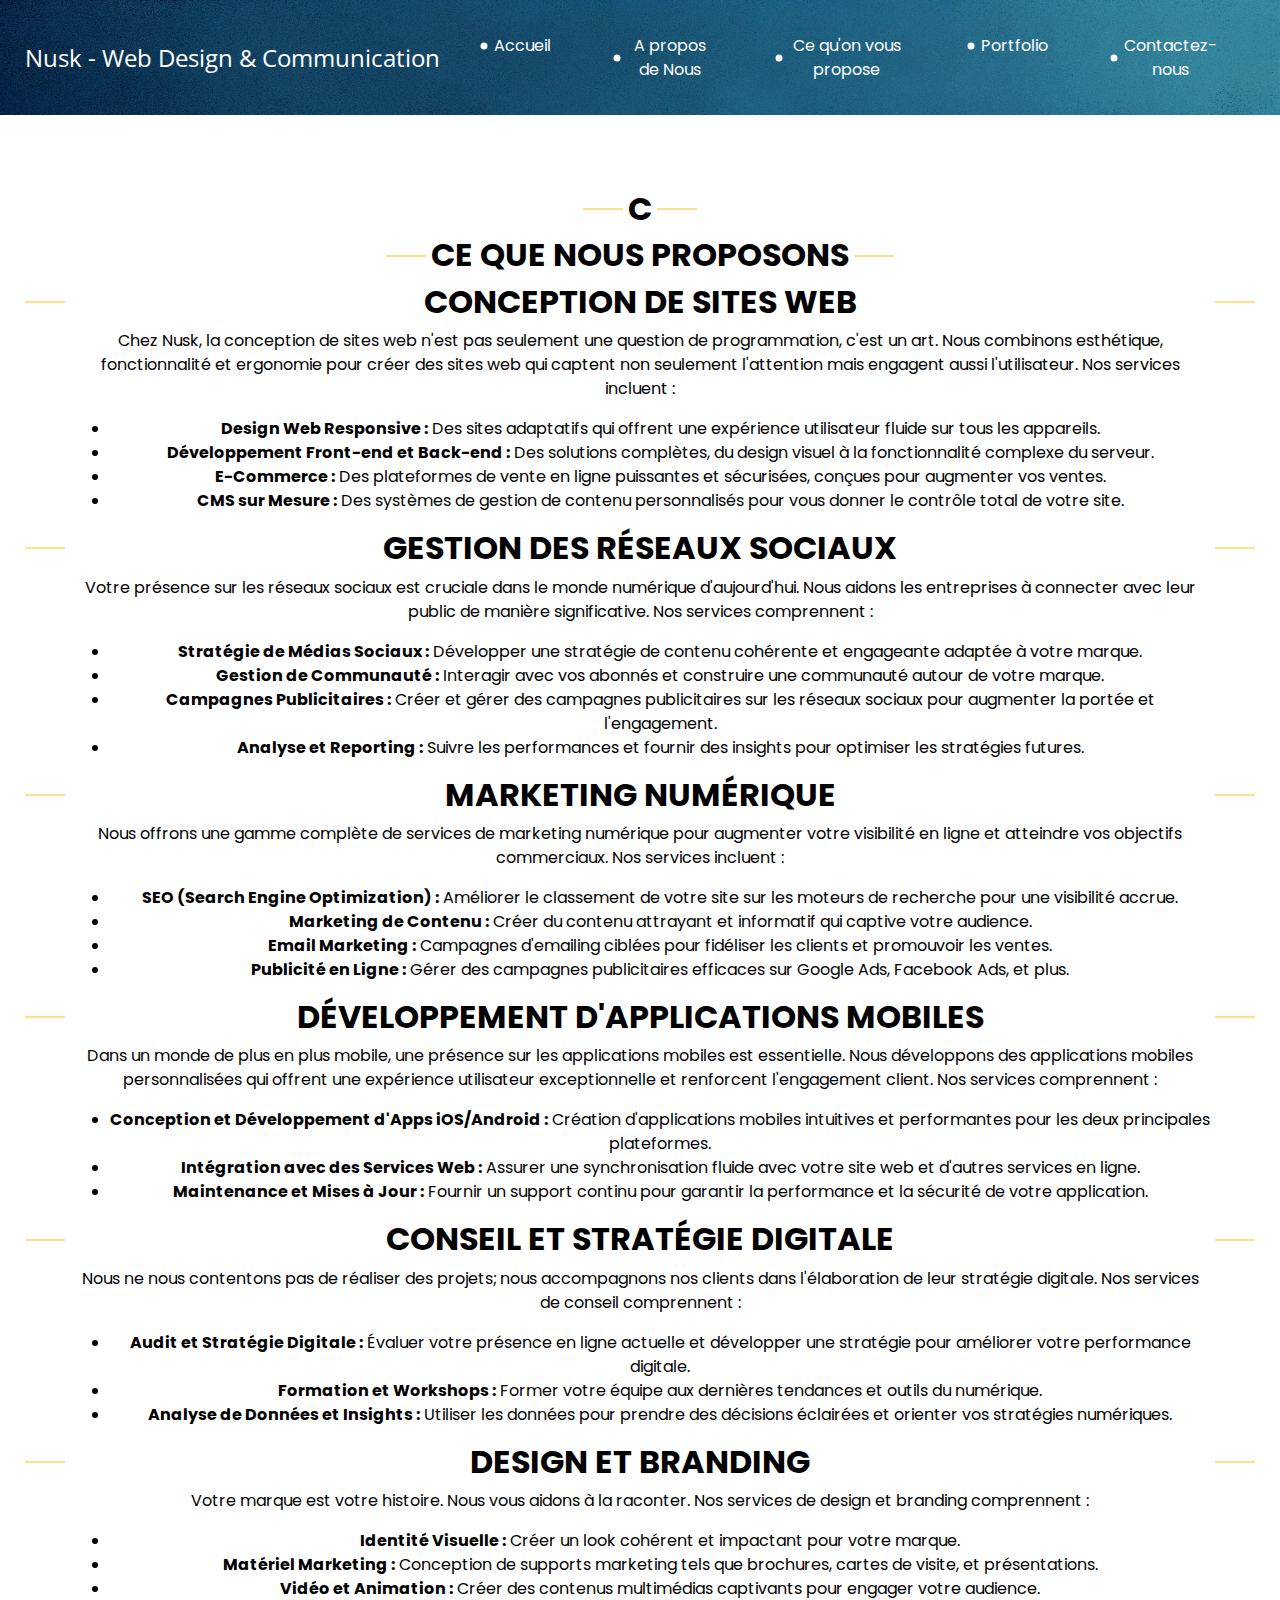
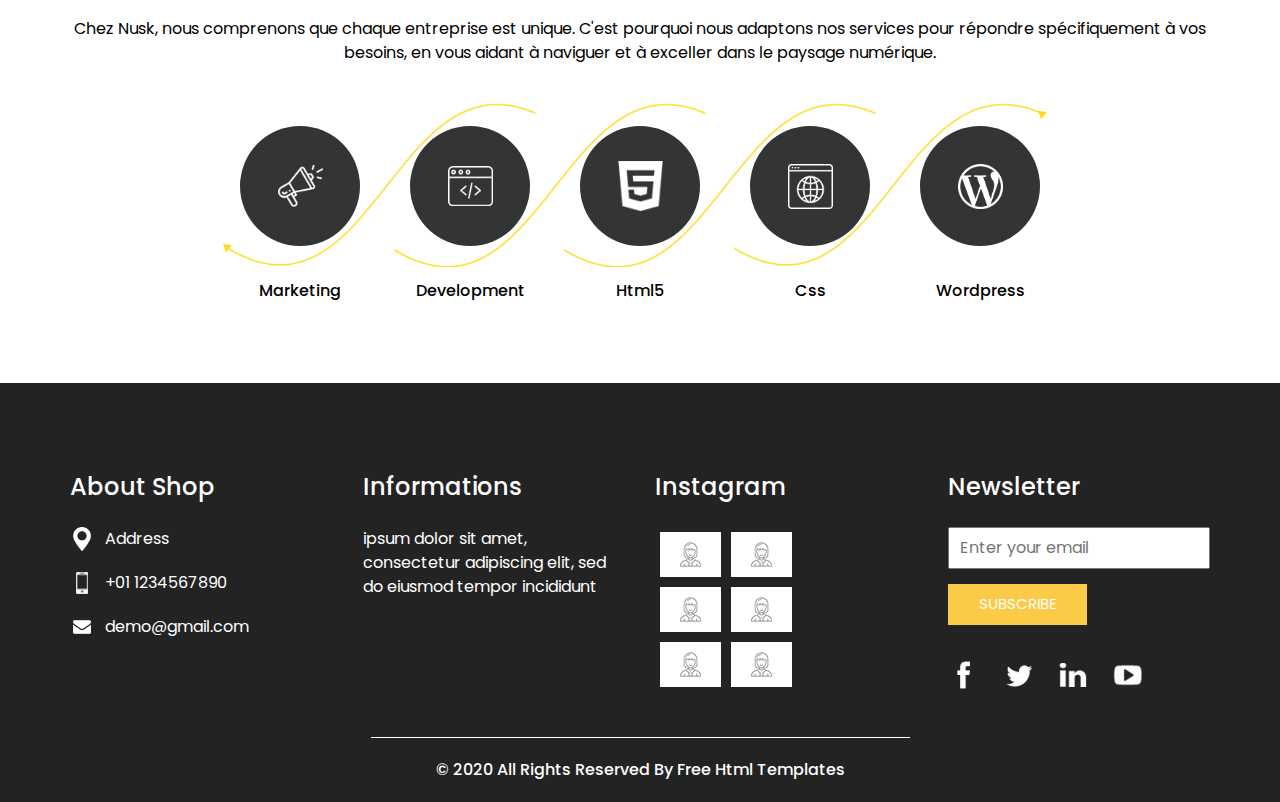
<file: do.html>
<!DOCTYPE html>
<html>

<head>
  <!-- Basic -->
  <meta charset="utf-8" />
  <meta http-equiv="X-UA-Compatible" content="IE=edge" />
  <!-- Mobile Metas -->
  <meta name="viewport" content="width=device-width, initial-scale=1, shrink-to-fit=no" />
  <!-- Site Metas -->
  <meta name="keywords" content="" />
  <meta name="description" content="" />
  <meta name="author" content="" />

  <title>Nusk -</title>

  <!-- slider stylesheet -->
  <!-- slider stylesheet -->
  <link rel="stylesheet" type="text/css" href="https://cdnjs.cloudflare.com/ajax/libs/OwlCarousel2/2.3.4/assets/owl.carousel.min.css" />

  <!-- bootstrap core css -->
  <link rel="stylesheet" type="text/css" href="css/bootstrap.css" />

  <!-- fonts style -->
  <link href="https://fonts.googleapis.com/css?family=Open+Sans:400,700|Poppins:400,700&display=swap" rel="stylesheet">
  <!-- Custom styles for this template -->
  <link href="css/style.css" rel="stylesheet" />
  <!-- responsive style -->
  <link href="css/responsive.css" rel="stylesheet" />
</head>

<body class="sub_page">
  <div class="hero_area">
    <!-- header section strats -->
    <header class="header_section">
      <div class="container-fluid">
        <nav class="navbar navbar-expand-lg custom_nav-container pt-3">
          <a class="navbar-brand" href="index.html">
            <span>
                            Nusk - Web Design & Communication

            </span>
          </a>
          <button class="navbar-toggler" type="button" data-toggle="collapse" data-target="#navbarSupportedContent" aria-controls="navbarSupportedContent" aria-expanded="false" aria-label="Toggle navigation">
            <span class="navbar-toggler-icon"></span>
          </button>

          <div class="collapse navbar-collapse" id="navbarSupportedContent">
            <div class="d-flex ml-auto flex-column flex-lg-row align-items-center">
              <ul class="navbar-nav  ">
                <li class="nav-item active">
                  <a class="nav-link" href="index.html">Accueil <span class="sr-only">(current)</span></a>
                </li>
                <li class="nav-item">
                  <a class="nav-link" href="about.html"> A propos de Nous </a>
                </li>
                <li class="nav-item">
                  <a class="nav-link" href="do.html"> Ce qu'on vous propose </a>
                </li>
                <li class="nav-item">
                  <a class="nav-link" href="portfolio.html"> Portfolio </a>
                </li>
                <li class="nav-item">
                  <a class="nav-link" href="contact.html">Contactez-nous</a>
                </li>
              </ul>
              
            </div>
          </div>
        </nav>
      </div>
    </header>
    <!-- end header section -->
  </div>

  <!-- do section -->

  <section class="do_section layout_padding">
    <div class="container">
      <div class="heading_container">
        <h2>
          c
          
        </h2>
        <h2>
          CE QUE NOUS PROPOSONS
        </h2>
        <div class="services-section">
    <h2>Conception de Sites Web</h2>
    <p>
        Chez Nusk, la conception de sites web n'est pas seulement une question de programmation, c'est un art. Nous combinons esthétique, fonctionnalité et ergonomie pour créer des sites web qui captent non seulement l'attention mais engagent aussi l'utilisateur. Nos services incluent :
    </p>
    <ul>
        <li><strong>Design Web Responsive :</strong> Des sites adaptatifs qui offrent une expérience utilisateur fluide sur tous les appareils.</li>
        <li><strong>Développement Front-end et Back-end :</strong> Des solutions complètes, du design visuel à la fonctionnalité complexe du serveur.</li>
        <li><strong>E-Commerce :</strong> Des plateformes de vente en ligne puissantes et sécurisées, conçues pour augmenter vos ventes.</li>
        <li><strong>CMS sur Mesure :</strong> Des systèmes de gestion de contenu personnalisés pour vous donner le contrôle total de votre site.</li>
    </ul>

    <h2>Gestion des Réseaux Sociaux</h2>
    <p>
        Votre présence sur les réseaux sociaux est cruciale dans le monde numérique d'aujourd'hui. Nous aidons les entreprises à connecter avec leur public de manière significative. Nos services comprennent :
    </p>
    <ul>
        <li><strong>Stratégie de Médias Sociaux :</strong> Développer une stratégie de contenu cohérente et engageante adaptée à votre marque.</li>
        <li><strong>Gestion de Communauté :</strong> Interagir avec vos abonnés et construire une communauté autour de votre marque.</li>
        <li><strong>Campagnes Publicitaires :</strong> Créer et gérer des campagnes publicitaires sur les réseaux sociaux pour augmenter la portée et l'engagement.</li>
        <li><strong>Analyse et Reporting :</strong> Suivre les performances et fournir des insights pour optimiser les stratégies futures.</li>
    </ul>

    <h2>Marketing Numérique</h2>
    <p>
        Nous offrons une gamme complète de services de marketing numérique pour augmenter votre visibilité en ligne et atteindre vos objectifs commerciaux. Nos services incluent :
    </p>
    <ul>
        <li><strong>SEO (Search Engine Optimization) :</strong> Améliorer le classement de votre site sur les moteurs de recherche pour une visibilité accrue.</li>
        <li><strong>Marketing de Contenu :</strong> Créer du contenu attrayant et informatif qui captive votre audience.</li>
        <li><strong>Email Marketing :</strong> Campagnes d'emailing ciblées pour fidéliser les clients et promouvoir les ventes.</li>
        <li><strong>Publicité en Ligne :</strong> Gérer des campagnes publicitaires efficaces sur Google Ads, Facebook Ads, et plus.</li>
    </ul>

    <h2>Développement d'Applications Mobiles</h2>
    <p>
        Dans un monde de plus en plus mobile, une présence sur les applications mobiles est essentielle. Nous développons des applications mobiles personnalisées qui offrent une expérience utilisateur exceptionnelle et renforcent l'engagement client. Nos services comprennent :
    </p>
    <ul>
        <li><strong>Conception et Développement d'Apps iOS/Android :</strong> Création d'applications mobiles intuitives et performantes pour les deux principales plateformes.</li>
        <li><strong>Intégration avec des Services Web :</strong> Assurer une synchronisation fluide avec votre site web et d'autres services en ligne.</li>
        <li><strong>Maintenance et Mises à Jour :</strong> Fournir un support continu pour garantir la performance et la sécurité de votre application.</li>
    </ul>

    <h2>Conseil et Stratégie Digitale</h2>
    <p>
        Nous ne nous contentons pas de réaliser des projets; nous accompagnons nos clients dans l'élaboration de leur stratégie digitale. Nos services de conseil comprennent :
    </p>
    <ul>
        <li><strong>Audit et Stratégie Digitale :</strong> Évaluer votre présence en ligne actuelle et développer une stratégie pour améliorer votre performance digitale.</li>
        <li><strong>Formation et Workshops :</strong> Former votre équipe aux dernières tendances et outils du numérique.</li>
        <li><strong>Analyse de Données et Insights :</strong> Utiliser les données pour prendre des décisions éclairées et orienter vos stratégies numériques.</li>
    </ul>

    <h2>Design et Branding</h2>
    <p>
        Votre marque est votre histoire. Nous vous aidons à la raconter. Nos services de design et branding comprennent :
    </p>
    <ul>
        <li><strong>Identité Visuelle :</strong> Créer un look cohérent et impactant pour votre marque.</li>
        <li><strong>Matériel Marketing :</strong> Conception de supports marketing tels que brochures, cartes de visite, et présentations.</li>
        <li><strong>Vidéo et Animation :</strong> Créer des contenus multimédias captivants pour engager votre audience.</li>
    </ul>

    <p>
        Chez Nusk, nous comprenons que chaque entreprise est unique. C'est pourquoi nous adaptons nos services pour répondre spécifiquement à vos besoins, en vous aidant à naviguer et à exceller dans le paysage numérique.
    </p>
</div>

      </div>
      <div class="do_container">
        <div class="box arrow-start arrow_bg">
          <div class="img-box">
            <img src="images/d-1.png" alt="">
          </div>
          <div class="detail-box">
            <h6>
              Marketing
            </h6>
          </div>
        </div>
        <div class="box arrow-middle arrow_bg">
          <div class="img-box">
            <img src="images/d-2.png" alt="">
          </div>
          <div class="detail-box">
            <h6>
              Development
            </h6>
          </div>
        </div>
        <div class="box arrow-middle arrow_bg">
          <div class="img-box">
            <img src="images/d-3.png" alt="">
          </div>
          <div class="detail-box">
            <h6>
              Html5
            </h6>
          </div>
        </div>
        <div class="box arrow-end arrow_bg">
          <div class="img-box">
            <img src="images/d-4.png" alt="">
          </div>
          <div class="detail-box">
            <h6>
              Css
            </h6>
          </div>
        </div>
        <div class="box ">
          <div class="img-box">
            <img src="images/d-5.png" alt="">
          </div>
          <div class="detail-box">
            <h6>
              Wordpress
            </h6>
          </div>
        </div>
      </div>
    </div>
  </section>

  <!-- end do section -->

  <!-- info section -->
  <section class="info_section ">
    <div class="container">
      <div class="row">
        <div class="col-md-3">
          <div class="info_contact">
            <h5>
              About Shop
            </h5>
            <div>
              <div class="img-box">
                <img src="images/location-white.png" width="18px" alt="">
              </div>
              <p>
                Address
              </p>
            </div>
            <div>
              <div class="img-box">
                <img src="images/telephone-white.png" width="12px" alt="">
              </div>
              <p>
                +01 1234567890
              </p>
            </div>
            <div>
              <div class="img-box">
                <img src="images/envelope-white.png" width="18px" alt="">
              </div>
              <p>
                demo@gmail.com
              </p>
            </div>
          </div>
        </div>
        <div class="col-md-3">
          <div class="info_info">
            <h5>
              Informations
            </h5>
            <p>
              ipsum dolor sit amet, consectetur adipiscing elit, sed do eiusmod tempor incididunt
            </p>
          </div>
        </div>

        <div class="col-md-3">
          <div class="info_insta">
            <h5>
              Instagram
            </h5>
            <div class="insta_container">
              <div>
                <a href="">
                  <div class="insta-box b-1">
                    <img src="images/insta.png" alt="">
                  </div>
                </a>
                <a href="">
                  <div class="insta-box b-2">
                    <img src="images/insta.png" alt="">
                  </div>
                </a>
              </div>

              <div>
                <a href="">
                  <div class="insta-box b-3">
                    <img src="images/insta.png" alt="">
                  </div>
                </a>
                <a href="">
                  <div class="insta-box b-4">
                    <img src="images/insta.png" alt="">
                  </div>
                </a>
              </div>
              <div>
                <a href="">
                  <div class="insta-box b-3">
                    <img src="images/insta.png" alt="">
                  </div>
                </a>
                <a href="">
                  <div class="insta-box b-4">
                    <img src="images/insta.png" alt="">
                  </div>
                </a>
              </div>
            </div>
          </div>
        </div>
        <div class="col-md-3">
          <div class="info_form ">
            <h5>
              Newsletter
            </h5>
            <form action="">
              <input type="email" placeholder="Enter your email">
              <button>
                Subscribe
              </button>
            </form>
            <div class="social_box">
              <a href="">
                <img src="images/fb.png" alt="">
              </a>
              <a href="">
                <img src="images/twitter.png" alt="">
              </a>
              <a href="">
                <img src="images/linkedin.png" alt="">
              </a>
              <a href="">
                <img src="images/youtube.png" alt="">
              </a>
            </div>
          </div>
        </div>
      </div>
    </div>
  </section>

  <!-- end info_section -->


  <!-- footer section -->
  <section class="container-fluid footer_section">
    <p>
      &copy; 2020 All Rights Reserved By
      <a href="https://html.design/">Free Html Templates</a>
    </p>
  </section>
  <!-- footer section -->

  <script type="text/javascript" src="js/jquery-3.4.1.min.js"></script>
  <script type="text/javascript" src="js/bootstrap.js"></script>
  <script type="text/javascript" src="https://cdnjs.cloudflare.com/ajax/libs/OwlCarousel2/2.3.4/owl.carousel.min.js">
  </script>
  <!-- owl carousel script 
    -->
  <script type="text/javascript">
    $(".owl-carousel").owlCarousel({
      loop: true,
      margin: 0,
      navText: [],
      center: true,
      autoplay: true,
      autoplayHoverPause: true,
      responsive: {
        0: {
          items: 1
        },
        1000: {
          items: 3
        }
      }
    });
  </script>
  <!-- end owl carousel script -->

</body>

</html>
</file>
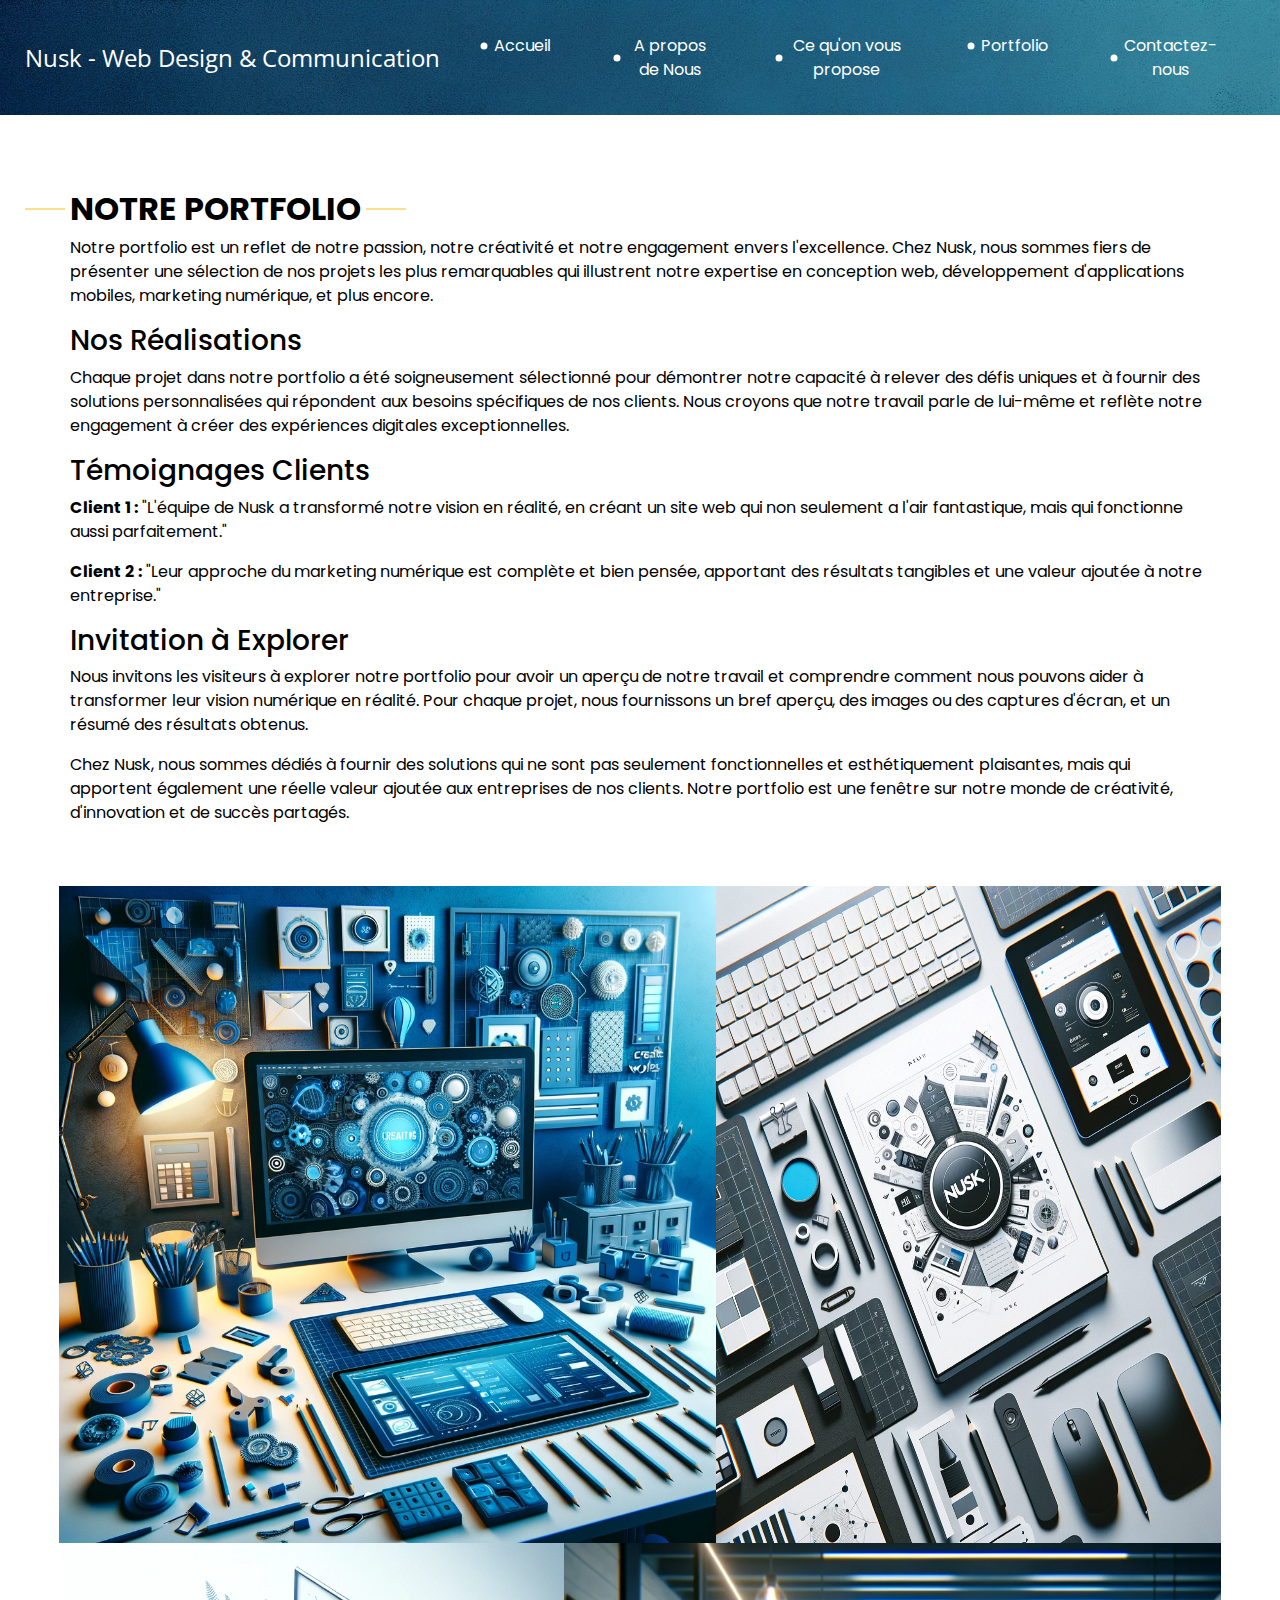
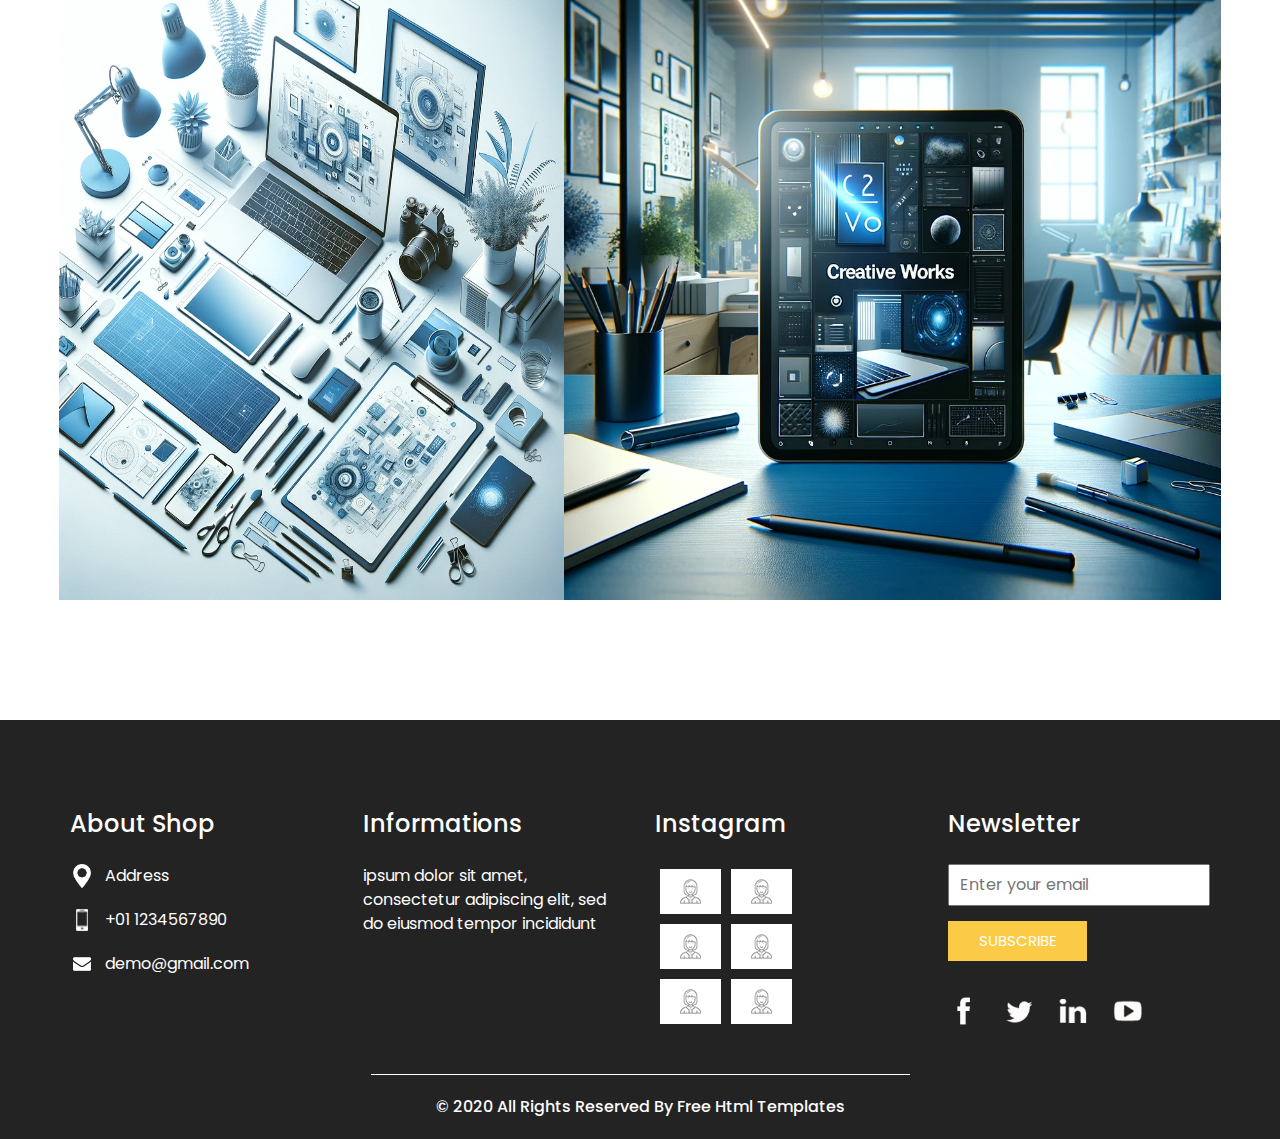
<file: portfolio.html>
<!DOCTYPE html>
<html>

<head>
  <!-- Basic -->
  <meta charset="utf-8" />
  <meta http-equiv="X-UA-Compatible" content="IE=edge" />
  <!-- Mobile Metas -->
  <meta name="viewport" content="width=device-width, initial-scale=1, shrink-to-fit=no" />
  <!-- Site Metas -->
  <meta name="keywords" content="" />
  <meta name="description" content="" />
  <meta name="author" content="" />

  <title>Nusk -</title>

  <!-- slider stylesheet -->
  <!-- slider stylesheet -->
  <link rel="stylesheet" type="text/css" href="https://cdnjs.cloudflare.com/ajax/libs/OwlCarousel2/2.3.4/assets/owl.carousel.min.css" />

  <!-- bootstrap core css -->
  <link rel="stylesheet" type="text/css" href="css/bootstrap.css" />

  <!-- fonts style -->
  <link href="https://fonts.googleapis.com/css?family=Open+Sans:400,700|Poppins:400,700&display=swap" rel="stylesheet">
  <!-- Custom styles for this template -->
  <link href="css/style.css" rel="stylesheet" />
  <!-- responsive style -->
  <link href="css/responsive.css" rel="stylesheet" />
</head>

<body class="sub_page">
  <div class="hero_area">
    <!-- header section strats -->
    <header class="header_section">
      <div class="container-fluid">
        <nav class="navbar navbar-expand-lg custom_nav-container pt-3">
          <a class="navbar-brand" href="index.html">
            <span>
                            Nusk - Web Design & Communication

            </span>
          </a>
          <button class="navbar-toggler" type="button" data-toggle="collapse" data-target="#navbarSupportedContent" aria-controls="navbarSupportedContent" aria-expanded="false" aria-label="Toggle navigation">
            <span class="navbar-toggler-icon"></span>
          </button>

          <div class="collapse navbar-collapse" id="navbarSupportedContent">
            <div class="d-flex ml-auto flex-column flex-lg-row align-items-center">
              <ul class="navbar-nav  ">
                <li class="nav-item active">
                  <a class="nav-link" href="index.html">Accueil <span class="sr-only">(current)</span></a>
                </li>
                <li class="nav-item">
                  <a class="nav-link" href="about.html"> A propos de Nous </a>
                </li>
                <li class="nav-item">
                  <a class="nav-link" href="do.html"> Ce qu'on vous propose </a>
                </li>
                <li class="nav-item">
                  <a class="nav-link" href="portfolio.html"> Portfolio </a>
                </li>
                <li class="nav-item">
                  <a class="nav-link" href="contact.html">Contactez-nous</a>
                </li>
              </ul>
              
            </div>
          </div>
        </nav>
      </div>
    </header>
    <!-- end header section -->
  </div>


  <!-- work section -->
  <section class="work_section layout_padding">
    <div class="container">
      <div class="heading_container">
        <h2>
          NOTRE PORTFOLIO
        </h2>
        <div class="portfolio-section">
    <p>
        Notre portfolio est un reflet de notre passion, notre créativité et notre engagement envers l'excellence. Chez Nusk, nous sommes fiers de présenter une sélection de nos projets les plus remarquables qui illustrent notre expertise en conception web, développement d'applications mobiles, marketing numérique, et plus encore.
    </p>

    <h3>Nos Réalisations</h3>
    <p>
        Chaque projet dans notre portfolio a été soigneusement sélectionné pour démontrer notre capacité à relever des défis uniques et à fournir des solutions personnalisées qui répondent aux besoins spécifiques de nos clients. Nous croyons que notre travail parle de lui-même et reflète notre engagement à créer des expériences digitales exceptionnelles.
    </p>

    <h3>Témoignages Clients</h3>
    <blockquote>
        <p><strong>Client 1 :</strong> "L'équipe de Nusk a transformé notre vision en réalité, en créant un site web qui non seulement a l'air fantastique, mais qui fonctionne aussi parfaitement."</p>
        <p><strong>Client 2 :</strong> "Leur approche du marketing numérique est complète et bien pensée, apportant des résultats tangibles et une valeur ajoutée à notre entreprise."</p>
    </blockquote>

    <h3>Invitation à Explorer</h3>
    <p>
        Nous invitons les visiteurs à explorer notre portfolio pour avoir un aperçu de notre travail et comprendre comment nous pouvons aider à transformer leur vision numérique en réalité. Pour chaque projet, nous fournissons un bref aperçu, des images ou des captures d'écran, et un résumé des résultats obtenus.
    </p>

    <p>
        Chez Nusk, nous sommes dédiés à fournir des solutions qui ne sont pas seulement fonctionnelles et esthétiquement plaisantes, mais qui apportent également une réelle valeur ajoutée aux entreprises de nos clients. Notre portfolio est une fenêtre sur notre monde de créativité, d'innovation et de succès partagés.
    </p>
</div>

      </div>
      <div class="work_container layout_padding2">
        <div class="box b-1">
          <img src="images/w-1.png" alt="">
        </div>
        <div class="box b-2">
          <img src="images/w-2.png" alt="">

        </div>
        <div class="box b-3">
          <img src="images/w-3.png" alt="">

        </div>
        <div class="box b-4">
          <img src="images/w-4.png" alt="">

        </div>
      </div>
    </div>
  </section>

  <!-- end work section -->

  <!-- info section -->
  <section class="info_section ">
    <div class="container">
      <div class="row">
        <div class="col-md-3">
          <div class="info_contact">
            <h5>
              About Shop
            </h5>
            <div>
              <div class="img-box">
                <img src="images/location-white.png" width="18px" alt="">
              </div>
              <p>
                Address
              </p>
            </div>
            <div>
              <div class="img-box">
                <img src="images/telephone-white.png" width="12px" alt="">
              </div>
              <p>
                +01 1234567890
              </p>
            </div>
            <div>
              <div class="img-box">
                <img src="images/envelope-white.png" width="18px" alt="">
              </div>
              <p>
                demo@gmail.com
              </p>
            </div>
          </div>
        </div>
        <div class="col-md-3">
          <div class="info_info">
            <h5>
              Informations
            </h5>
            <p>
              ipsum dolor sit amet, consectetur adipiscing elit, sed do eiusmod tempor incididunt
            </p>
          </div>
        </div>

        <div class="col-md-3">
          <div class="info_insta">
            <h5>
              Instagram
            </h5>
            <div class="insta_container">
              <div>
                <a href="">
                  <div class="insta-box b-1">
                    <img src="images/insta.png" alt="">
                  </div>
                </a>
                <a href="">
                  <div class="insta-box b-2">
                    <img src="images/insta.png" alt="">
                  </div>
                </a>
              </div>

              <div>
                <a href="">
                  <div class="insta-box b-3">
                    <img src="images/insta.png" alt="">
                  </div>
                </a>
                <a href="">
                  <div class="insta-box b-4">
                    <img src="images/insta.png" alt="">
                  </div>
                </a>
              </div>
              <div>
                <a href="">
                  <div class="insta-box b-3">
                    <img src="images/insta.png" alt="">
                  </div>
                </a>
                <a href="">
                  <div class="insta-box b-4">
                    <img src="images/insta.png" alt="">
                  </div>
                </a>
              </div>
            </div>
          </div>
        </div>
        <div class="col-md-3">
          <div class="info_form ">
            <h5>
              Newsletter
            </h5>
            <form action="">
              <input type="email" placeholder="Enter your email">
              <button>
                Subscribe
              </button>
            </form>
            <div class="social_box">
              <a href="">
                <img src="images/fb.png" alt="">
              </a>
              <a href="">
                <img src="images/twitter.png" alt="">
              </a>
              <a href="">
                <img src="images/linkedin.png" alt="">
              </a>
              <a href="">
                <img src="images/youtube.png" alt="">
              </a>
            </div>
          </div>
        </div>
      </div>
    </div>
  </section>

  <!-- end info_section -->


  <!-- footer section -->
  <section class="container-fluid footer_section">
    <p>
      &copy; 2020 All Rights Reserved By
      <a href="https://html.design/">Free Html Templates</a>
    </p>
  </section>
  <!-- footer section -->

  <script type="text/javascript" src="js/jquery-3.4.1.min.js"></script>
  <script type="text/javascript" src="js/bootstrap.js"></script>
  <script type="text/javascript" src="https://cdnjs.cloudflare.com/ajax/libs/OwlCarousel2/2.3.4/owl.carousel.min.js">
  </script>
  <!-- owl carousel script 
    -->
  <script type="text/javascript">
    $(".owl-carousel").owlCarousel({
      loop: true,
      margin: 0,
      navText: [],
      center: true,
      autoplay: true,
      autoplayHoverPause: true,
      responsive: {
        0: {
          items: 1
        },
        1000: {
          items: 3
        }
      }
    });
  </script>
  <!-- end owl carousel script -->

</body>

</html>
</file>
<file: css/style.css>
body {
  font-family: "Poppins", sans-serif;
  color: #000000;
  background-color: #ffffff;
}

.layout_padding {
  padding: 75px 0;
}

.layout_padding2 {
  padding: 45px 0;
}

.layout_padding2-top {
  padding-top: 45px;
}

.layout_padding2-bottom {
  padding-bottom: 45px;
}

.layout_padding-top {
  padding-top: 75px;
}

.layout_padding-bottom {
  padding-bottom: 75px;
}

.heading_container {
  display: -webkit-box;
  display: -ms-flexbox;
  display: flex;
  -webkit-box-orient: vertical;
  -webkit-box-direction: normal;
      -ms-flex-direction: column;
          flex-direction: column;
  -webkit-box-align: start;
      -ms-flex-align: start;
          align-items: flex-start;
}

.heading_container h2 {
  font-weight: bold;
  text-transform: uppercase;
  position: relative;
}

.heading_container h2::before, .heading_container h2::after {
  content: "";
  position: absolute;
  top: 50%;
  width: 40px;
  height: 1px;
  background-color: #fec016;
}

.heading_container h2::before {
  left: -5px;
  -webkit-transform: translate(-100%, -50%);
          transform: translate(-100%, -50%);
}

.heading_container h2::after {
  right: -5px;
  -webkit-transform: translate(100%, -50%);
          transform: translate(100%, -50%);
}

/*header section*/
.hero_area {
  height: 100vh;
  background-color: #b5caee;
  background-image: url(../images/hero-bg.jpg);
  background-size: cover;
}

.sub_page .hero_area {
  height: auto;
}

.sub_page .who_section.layout_padding {
  padding-top: 0;
}

.hero_area.sub_pages {
  height: auto;
}

.header_section .container-fluid {
  padding-right: 25px;
  padding-left: 25px;
}

.header_section .nav_container {
  margin: 0 auto;
}

.custom_nav-container.navbar-expand-lg .navbar-nav .nav-link {
  margin: 10px 30px;
  color: #ffffff;
  text-align: center;
  position: relative;
}

.custom_nav-container.navbar-expand-lg .navbar-nav .nav-link::before {
  content: "";
  position: absolute;
  top: 50%;
  left: -2px;
  -webkit-transform: translate(-50%, -50%);
          transform: translate(-50%, -50%);
  width: 7px;
  height: 7px;
  border-radius: 100%;
  background-color: #ffffff;
}

a,
a:hover,
a:focus {
  text-decoration: none;
}

a:hover,
a:focus {
  color: initial;
}

.btn,
.btn:focus {
  outline: none !important;
  -webkit-box-shadow: none;
          box-shadow: none;
}

.user_option {
  display: -webkit-box;
  display: -ms-flexbox;
  display: flex;
  -webkit-box-align: center;
      -ms-flex-align: center;
          align-items: center;
}

.custom_nav-container .nav_search-btn {
  background-image: url(../images/search-icon.png);
  background-size: 22px;
  background-repeat: no-repeat;
  background-position-y: 7px;
  width: 35px;
  height: 35px;
  padding: 0;
  border: none;
}

.navbar-brand {
  display: -webkit-box;
  display: -ms-flexbox;
  display: flex;
  -webkit-box-align: center;
      -ms-flex-align: center;
          align-items: center;
  font-family: 'Open Sans', sans-serif;
}

.navbar-brand span {
  font-size: 24px;
  color: #ffffff;
}

.custom_nav-container {
  z-index: 99999;
  padding: 15px 0;
}

.custom_nav-container .navbar-toggler {
  outline: none;
}

.custom_nav-container .navbar-toggler .navbar-toggler-icon {
  background-image: url(../images/menu.png);
  background-size: 55px;
}

/*end header section*/
.slider_section {
  height: 90%;
  display: -webkit-box;
  display: -ms-flexbox;
  display: flex;
  -webkit-box-align: center;
      -ms-flex-align: center;
          align-items: center;
  color: #ffffff;
}

.slider_section .detail-box {
  text-align: center;
  margin-bottom: 110px;
}

.slider_section .detail-box h1 {
  font-size: 4rem;
  text-transform: uppercase;
}

.slider_section .detail-box h2 {
  text-transform: uppercase;
}

.slider_section .detail-box p {
  margin-top: 25px;
}

.slider_section .detail-box a {
  display: inline-block;
  padding: 10px 55px;
  background-color: #ffffff;
  border: 1px solid #ffffff;
  color: #000000;
  border-radius: 20px 20px 0 20px;
  margin-top: 35px;
}

.slider_section .detail-box a:hover {
  background-color: transparent;
  color: #ffffff;
}

.slider_section #carouselExampleIndicators {
  bottom: 0;
}

.slider_section #carouselExampleIndicators li {
  width: 15px;
  height: 15px;
  background-color: transparent;
  border: 3px solid #ffffff;
  border-radius: 100%;
  opacity: 1;
}

.do_section .heading_container {
  -webkit-box-align: center;
      -ms-flex-align: center;
          align-items: center;
  text-align: center;
}

.do_section .do_container {
  display: -webkit-box;
  display: -ms-flexbox;
  display: flex;
  -ms-flex-wrap: wrap;
      flex-wrap: wrap;
  -webkit-box-pack: center;
      -ms-flex-pack: center;
          justify-content: center;
  padding-top: 10px;
}

.do_section .do_container .box {
  text-align: center;
  position: relative;
  z-index: 5;
  margin: 35px 25px 0 25px;
}

.do_section .do_container .box .img-box {
  width: 120px;
  height: 120px;
  display: -webkit-box;
  display: -ms-flexbox;
  display: flex;
  -webkit-box-pack: center;
      -ms-flex-pack: center;
          justify-content: center;
  -webkit-box-align: center;
      -ms-flex-align: center;
          align-items: center;
  background-color: #353434;
  border-radius: 100%;
}

.do_section .do_container .box .img-box img {
  width: 45px;
}

.do_section .do_container .box .detail-box {
  margin-top: 35px;
}

.do_section .do_container .box:hover .img-box {
  background-color: #fec016;
}

.do_section .do_container .arrow_bg::before {
  content: "";
  position: absolute;
  top: -23px;
  left: -17px;
  width: 262%;
  height: 90%;
  z-index: 3;
  background-size: cover;
}

.do_section .do_container .arrow-start::before {
  background-image: url(../images/arrow-start.png);
}

.do_section .do_container .arrow-middle::before {
  background-image: url(../images/arrow-middle.png);
}

.do_section .do_container .arrow-end::before {
  background-image: url(../images/arrow-end.png);
}

.who_section .row {
  -webkit-box-align: center;
      -ms-flex-align: center;
          align-items: center;
}

.who_section .img-box img {
  width: 100%;
}

.who_section .detail-box {
  margin-left: 65px;
}

.who_section .detail-box p {
  margin-top: 35px;
}

.who_section .detail-box a {
  display: inline-block;
  padding: 8px 30px;
  background-color: #353434;
  border: 1px solid #353434;
  color: #ffffff;
  border-radius: 20px 20px 0 20px;
  margin-top: 35px;
}

.who_section .detail-box a:hover {
  background-color: transparent;
  color: #353434;
}

.work_section .work_container {
  display: -webkit-box;
  display: -ms-flexbox;
  display: flex;
  -ms-flex-wrap: wrap;
      flex-wrap: wrap;
  margin: 0 -1%;
}

.work_section .work_container .box {
  min-width: 300px;
  display: -webkit-box;
  display: -ms-flexbox;
  display: flex;
  -webkit-box-align: stretch;
      -ms-flex-align: stretch;
          align-items: stretch;
}
.work_section .work_container .box {
  width: 25%; /* Réduit la largeur de chaque boîte à 25% du conteneur parent */
  /* Vous pouvez ajuster ce pourcentage en fonction de vos besoins */
}

.work_section .work_container .box img {
  width: 100%;
}


.work_section .work_container .box.b-2, .work_section .work_container .box.b-3 {
  width: 43.5%;
}

.work_section .work_container .box.b-1, .work_section .work_container .box.b-4 {
  width: 56.5%;
}

.client_section {
  padding-bottom: 150px;
}

.client_section .heading_container {
  -webkit-box-align: center;
      -ms-flex-align: center;
          align-items: center;
  margin-bottom: 45px;
}

.client_section .box {
  padding: 20px;
  display: -webkit-box;
  display: -ms-flexbox;
  display: flex;
  -webkit-box-orient: vertical;
  -webkit-box-direction: normal;
      -ms-flex-direction: column;
          flex-direction: column;
  -webkit-box-align: center;
      -ms-flex-align: center;
          align-items: center;
  text-align: center;
  margin: 20px;
}

.client_section .box .img-box {
  width: 60px;
}

.client_section .box .img-box img {
  width: 100%;
}

.client_section .box .detail-box {
  margin-top: 35px;
  display: -webkit-box;
  display: -ms-flexbox;
  display: flex;
  -webkit-box-orient: vertical;
  -webkit-box-direction: normal;
      -ms-flex-direction: column;
          flex-direction: column;
  -webkit-box-align: center;
      -ms-flex-align: center;
          align-items: center;
}

.client_section .box .detail-box h5 {
  text-transform: uppercase;
  font-weight: bold;
  font-size: 18px;
}

.client_section .box .detail-box h5 span {
  text-transform: none;
  font-size: 16px;
  font-weight: normal;
  color: #fec016;
}

.client_section .box .detail-box img {
  width: 15px;
  margin: 35px 0;
}

.client_section .carousel-wrap {
  margin: 0 auto;
  padding: 0;
  position: relative;
}

.client_section .owl-nav > div {
  margin-top: -26px;
  position: absolute;
  top: 50%;
  color: #cdcbcd;
}

.client_section .owl-carousel .owl-nav .owl-prev,
.client_section .owl-carousel .owl-nav .owl-next {
  width: 50px;
  height: 50px;
  background-color: #000000;
  background-size: 16px;
  background-position: center;
  border-radius: 100%;
  background-repeat: no-repeat;
  position: absolute;
  bottom: -75px;
  outline: none;
}

.client_section .owl-carousel .owl-nav .owl-prev:hover,
.client_section .owl-carousel .owl-nav .owl-next:hover {
  background-color: rgba(0, 0, 0, 0.8);
}

.client_section .owl-carousel .owl-nav .owl-prev {
  background-image: url(../images/prev.png);
  left: 50%;
  -webkit-transform: translateX(-102%);
          transform: translateX(-102%);
}

.client_section .owl-carousel .owl-nav .owl-next {
  right: 50%;
  background-image: url(../images/next.png);
  -webkit-transform: translateX(102%);
          transform: translateX(102%);
}

.client_section .owl-carousel .owl-dots.disabled,
.client_section .owl-carousel .owl-nav.disabled {
  display: block;
}

.client_section .owl-item.active.center .box {
  -webkit-box-shadow: 0 0 20px 0 rgba(0, 0, 0, 0.2);
          box-shadow: 0 0 20px 0 rgba(0, 0, 0, 0.2);
}

.target_section {
  background-image: url(../images/target-bg.jpg);
  background-size: cover;
  color: #ffffff;
  text-align: center;
}

.target_section .detail-box {
  margin: 30px 0;
}

.target_section h2 {
  font-weight: bold;
}

.target_section h5 {
  font-size: 18px;
  font-weight: 500;
}

/* contact section */
.contact_section .heading_container {
  -webkit-box-align: center;
      -ms-flex-align: center;
          align-items: center;
}

.contact_section .contact-form {
  padding: 25px;
  border-radius: 20px;
}

.contact_section .contact-form input {
  border: none;
  outline: none;
  background-color: transparent;
  width: 100%;
  margin: 15px 0;
  padding: 10px 20px;
  border: 1px solid rgba(0, 0, 0, 0.4);
  border-radius: 30px;
}

.contact_section .contact-form input.input_message {
  height: 175px;
}

.contact_section .contact-form input::-webkit-input-placeholder {
  color: rgba(0, 0, 0, 0.4);
}

.contact_section .contact-form input:-ms-input-placeholder {
  color: rgba(0, 0, 0, 0.4);
}

.contact_section .contact-form input::-ms-input-placeholder {
  color: rgba(0, 0, 0, 0.4);
}

.contact_section .contact-form input::placeholder {
  color: rgba(0, 0, 0, 0.4);
}

.contact_section .contact-form button {
  border: none;
  outline: none;
  padding: 12px 50px;
  text-transform: uppercase;
  margin-top: 25px;
  background-color: #fec913;
  color: #fff;
  border-radius: 30px;
}

.contact_section .map_img-box {
  width: 80%;
  margin: 25px auto 0 auto;
}

.contact_section .map_img-box img {
  width: 100%;
}

/* end contact section */
.info_section {
  background-color: #232323;
  color: #ffffff;
  padding: 90px 0 45px 0;
}

.info_section h5 {
  margin-bottom: 25px;
  font-size: 24px;
}

.info_section .info_insta .insta_container > div {
  display: -webkit-box;
  display: -ms-flexbox;
  display: flex;
}

.info_section .info_insta .insta_container img {
  width: 100%;
}

.info_section .info_insta .insta_container .insta-box {
  margin: 5px;
  display: -webkit-box;
  display: -ms-flexbox;
  display: flex;
  -webkit-box-align: stretch;
      -ms-flex-align: stretch;
          align-items: stretch;
  background-color: #ffffff;
  padding: 10px 20px;
}

.info_section .info_contact .img-box {
  width: 35px;
  display: -webkit-box;
  display: -ms-flexbox;
  display: flex;
  -webkit-box-pack: center;
      -ms-flex-pack: center;
          justify-content: center;
}

.info_section .info_contact p {
  margin: 0;
}

.info_section .info_contact > div {
  display: -webkit-box;
  display: -ms-flexbox;
  display: flex;
  -webkit-box-align: center;
      -ms-flex-align: center;
          align-items: center;
  margin: 20px 0;
}

.info_section .info_contact > div img {
  height: auto;
  margin-right: 12px;
}

.info_section .info_form form input {
  outline: none;
  width: 100%;
  padding: 7px 10px;
}

.info_section .info_form form button {
  display: inline-block;
  padding: 8px 30px;
  background-color: #fbca47;
  border: 1px solid #fbca47;
  color: #ffffff;
  margin-top: 15px;
  text-transform: uppercase;
  font-size: 15px;
}

.info_section .info_form form button:hover {
  background-color: transparent;
  color: #fbca47;
}

.info_section .info_form .social_box {
  margin-top: 35px;
  width: 100%;
  display: -webkit-box;
  display: -ms-flexbox;
  display: flex;
}

.info_section .info_form .social_box a {
  margin-right: 25px;
}

/* footer section*/
.footer_section {
  background-color: #232323;
  font-weight: 500;
  display: -webkit-box;
  display: -ms-flexbox;
  display: flex;
  -webkit-box-pack: center;
      -ms-flex-pack: center;
          justify-content: center;
}

.footer_section p {
  padding: 20px 65px;
  color: #fbfcfd;
  margin: 0 auto;
  text-align: center;
  border-top: 1px solid #ffffff;
}

.footer_section a {
  color: #fbfcfd;
}



/* end footer section*/
/*# sourceMappingURL=style.css.map */
</file>
<file: css/responsive.css>
@media (max-width: 1120px) {
    .hero_area {
        height: auto;
    }

    .slider_section {
        padding: 50px 0;
    }

}

@media (max-width: 992px) {
    .user_option {
        flex-direction: column;
    }

    .custom_nav-container .nav_search-btn {
        background-position: center;
        margin-top: 10px;
    }

    .user_option a {
        margin-bottom: 10px;
    }

    .custom_nav-container.navbar-expand-lg .navbar-nav .nav-link {
        padding: 0 5px;
    }
}

@media (max-width: 768px) {

    .info_section .col-md-3 {
        text-align: center;
    }

    .info_section .col-md-3:not(:nth-last-child(1)) {
        margin-bottom: 35px;
    }

    .who_section .detail-box {
        margin-left: 15px;
        margin-top: 35px;
    }

    .work_section .work_container .box.b-1,
    .work_section .work_container .box.b-2,
    .work_section .work_container .box.b-3,
    .work_section .work_container .box.b-4 {
        width: 100%;
    }

    .info_section .col-md-3>div {
        display: flex;
        flex-direction: column;
        align-items: center;
    }

    .info_section .info_form .social_box {
        justify-content: center;
    }

    .info_section .info_form .social_box a {
        margin: 0 10px;
    }

    .footer_section p {
        padding: 20px 30px;
    }
}

@media (max-width: 576px) {
    .slider_section .detail-box h1 {
        font-size: 3.5rem;
    }

    .do_section .do_container .arrow_bg::before {
        display: none;
    }
}

@media (max-width: 480px) {}

@media (max-width: 420px) {
    .slider_section .detail-box h2 {
        font-size: 1.5rem;
    }

    .slider_section .detail-box h1 {
        font-size: 3rem;
    }
}

@media (max-width: 360px) {}

@media (min-width: 1200px) {
    .container {
        max-width: 1170px;
    }
}
</file>
